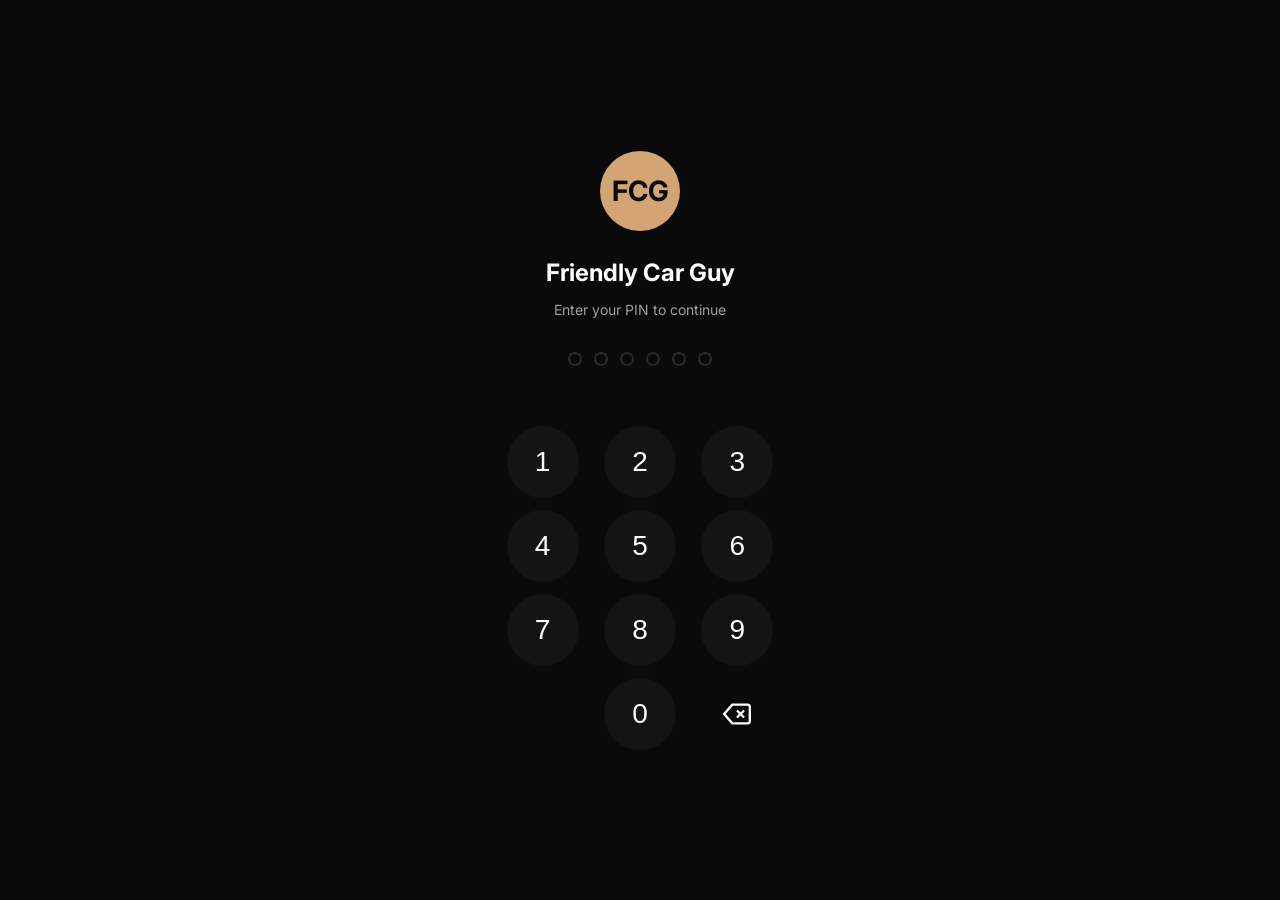
<file: index.html>
<!DOCTYPE html>
<html lang="en">
<head>
  <meta charset="UTF-8">
  <meta name="viewport" content="width=device-width, initial-scale=1.0, maximum-scale=1.0, user-scalable=no, viewport-fit=cover">
  <title>Friendly Car Guy</title>
  <meta name="description" content="Dealer Sales Acceleration System">
  <meta name="theme-color" content="#0a0a0a">
  <meta name="apple-mobile-web-app-capable" content="yes">
  <meta name="apple-mobile-web-app-status-bar-style" content="black-translucent">
  <meta name="apple-mobile-web-app-title" content="FCG">

  <link rel="manifest" href="manifest.json">
  <link rel="apple-touch-icon" href="assets/icon.svg">
  <link rel="icon" type="image/svg+xml" href="assets/icon.svg">

  <link rel="preconnect" href="https://fonts.googleapis.com">
  <link rel="preconnect" href="https://fonts.gstatic.com" crossorigin>
  <link href="https://fonts.googleapis.com/css2?family=Inter:wght@400;500;600;700&display=swap" rel="stylesheet">

  <link rel="stylesheet" href="css/app.css">
</head>
<body>
  <!-- Login Screen -->
  <div id="loginScreen" class="login-screen">
    <div class="login-container">
      <div class="login-logo">
        <div class="logo-circle">FCG</div>
      </div>
      <h1 class="login-title">Friendly Car Guy</h1>
      <p class="login-subtitle">Enter your PIN to continue</p>
      <div class="pin-display">
        <span class="pin-dot"></span>
        <span class="pin-dot"></span>
        <span class="pin-dot"></span>
        <span class="pin-dot"></span>
        <span class="pin-dot"></span>
        <span class="pin-dot"></span>
      </div>
      <div class="pin-error" id="pinError"></div>
      <div class="pin-pad">
        <button class="pin-btn" data-digit="1">1</button>
        <button class="pin-btn" data-digit="2">2</button>
        <button class="pin-btn" data-digit="3">3</button>
        <button class="pin-btn" data-digit="4">4</button>
        <button class="pin-btn" data-digit="5">5</button>
        <button class="pin-btn" data-digit="6">6</button>
        <button class="pin-btn" data-digit="7">7</button>
        <button class="pin-btn" data-digit="8">8</button>
        <button class="pin-btn" data-digit="9">9</button>
        <button class="pin-btn empty"></button>
        <button class="pin-btn" data-digit="0">0</button>
        <button class="pin-btn delete" id="pinDelete">
          <svg viewBox="0 0 24 24" fill="none" stroke="currentColor" stroke-width="2">
            <path d="M21 4H8l-7 8 7 8h13a2 2 0 0 0 2-2V6a2 2 0 0 0-2-2z"/>
            <line x1="18" y1="9" x2="12" y2="15"/>
            <line x1="12" y1="9" x2="18" y2="15"/>
          </svg>
        </button>
      </div>
    </div>
  </div>

  <div id="app" class="hidden">
    <!-- Header -->
    <header class="app-header">
      <h1 class="header-title">Today</h1>
      <div class="header-actions">
        <button class="header-btn" id="addTaskBtn" aria-label="Add task" title="Add Task">
          <svg viewBox="0 0 24 24" fill="none" stroke="currentColor" stroke-width="2">
            <path d="M9 11l3 3L22 4"/>
            <path d="M21 12v7a2 2 0 0 1-2 2H5a2 2 0 0 1-2-2V5a2 2 0 0 1 2-2h11"/>
          </svg>
        </button>
        <button class="header-btn" id="composeBtn" aria-label="Add contact" title="Add Contact">
          <svg viewBox="0 0 24 24" fill="none" stroke="currentColor" stroke-width="2">
            <path d="M16 21v-2a4 4 0 0 0-4-4H5a4 4 0 0 0-4 4v2"/>
            <circle cx="8.5" cy="7" r="4"/>
            <line x1="20" y1="8" x2="20" y2="14"/>
            <line x1="23" y1="11" x2="17" y2="11"/>
          </svg>
        </button>
      </div>
    </header>

    <!-- Main Content Area -->
    <main class="app-content">
      <!-- Today View (default) -->
      <section class="view active" id="todayView">
        <div class="today-quick-actions">
          <button class="quick-action-btn" id="goToDialerBtn">
            <svg viewBox="0 0 24 24" fill="none" stroke="currentColor" stroke-width="2"><polygon points="5 3 19 12 5 21 5 3"/></svg>
            Power Dial
          </button>
          <button class="quick-action-btn" id="goToInventoryBtn">
            <svg viewBox="0 0 24 24" fill="none" stroke="currentColor" stroke-width="2"><rect x="1" y="3" width="15" height="13"/><polygon points="16 8 20 8 23 11 23 16 16 16 16 8"/><circle cx="5.5" cy="18.5" r="2.5"/><circle cx="18.5" cy="18.5" r="2.5"/></svg>
            Inventory
          </button>
        </div>
        <div class="today-list" id="todayList">
          <div class="loading-state"><div class="spinner"></div></div>
        </div>
      </section>

      <!-- Messages View -->
      <section class="view" id="messagesView">
        <div class="search-bar">
          <svg viewBox="0 0 24 24" fill="none" stroke="currentColor" stroke-width="2">
            <circle cx="11" cy="11" r="8"/>
            <path d="m21 21-4.35-4.35"/>
          </svg>
          <input type="text" placeholder="Search messages..." id="messageSearch">
        </div>
        <div class="conversation-list" id="conversationList"></div>
      </section>

      <!-- Calls View -->
      <section class="view" id="callsView">
        <div class="search-bar">
          <svg viewBox="0 0 24 24" fill="none" stroke="currentColor" stroke-width="2">
            <circle cx="11" cy="11" r="8"/>
            <path d="m21 21-4.35-4.35"/>
          </svg>
          <input type="text" placeholder="Search calls..." id="callSearch">
        </div>
        <div class="call-list" id="callList"></div>
      </section>

      <!-- Contacts View -->
      <section class="view" id="contactsView">
        <div class="search-bar">
          <svg viewBox="0 0 24 24" fill="none" stroke="currentColor" stroke-width="2">
            <circle cx="11" cy="11" r="8"/>
            <path d="m21 21-4.35-4.35"/>
          </svg>
          <input type="text" placeholder="Search contacts..." id="contactSearch">
        </div>
        <div class="contact-list" id="contactList"></div>
      </section>

      <!-- Inventory View -->
      <section class="view" id="inventoryView">
        <div class="inventory-header">
          <button class="btn-add-car" id="addCarBtn">
            <svg viewBox="0 0 24 24" fill="none" stroke="currentColor" stroke-width="2"><path d="M12 5v14M5 12h14"/></svg>
            Add Car
          </button>
        </div>
        <div class="inventory-grid" id="inventoryGrid">
          <div class="empty-state" style="grid-column: 1/-1;">
            <div class="empty-icon">&#128663;</div>
            <p>No inventory yet</p>
            <small>Tap "Add Car" to scan a VIN</small>
          </div>
        </div>
      </section>

      <!-- Dialer View -->
      <section class="view" id="dialerView">
        <div class="dialer-container">
          <!-- Idle State -->
          <div class="dialer-idle" id="dialerIdle">
            <div class="dialer-idle-icon">&#128222;</div>
            <h2>Power Dialer</h2>
            <p>Automatically dial through your follow-up list. Briefings load before each call.</p>
            <div class="dialer-queue-info" id="dialerQueueInfo">
              <div class="dialer-queue-stat">
                <div class="dialer-queue-num" id="dialerQueueCount">0</div>
                <div class="dialer-queue-label">In Queue</div>
              </div>
              <div class="dialer-queue-stat">
                <div class="dialer-queue-num" id="dialerOverdueCount">0</div>
                <div class="dialer-queue-label">Overdue</div>
              </div>
              <div class="dialer-queue-stat">
                <div class="dialer-queue-num" id="dialerHotCount">0</div>
                <div class="dialer-queue-label">Hot Leads</div>
              </div>
            </div>
            <button class="dialer-start-btn" id="dialerStartBtn">
              <svg viewBox="0 0 24 24" fill="none" stroke="currentColor" stroke-width="2"><polygon points="5 3 19 12 5 21 5 3"/></svg>
              Start Dialing
            </button>
          </div>
          <!-- Active State -->
          <div class="dialer-active hidden" id="dialerActive">
            <div class="dialer-progress" id="dialerProgress">
              <span id="dialerCurrent">0</span> / <span id="dialerTotal">0</span> dialed
            </div>
            <div class="dialer-contact-card" id="dialerContactCard">
              <div class="dialer-avatar" id="dialerAvatar">?</div>
              <div class="dialer-contact-name" id="dialerContactName">Loading...</div>
              <div class="dialer-contact-sub" id="dialerContactSub"></div>
            </div>
            <div class="dialer-briefing" id="dialerBriefing">
              <div class="briefing-text">Briefing will load here...</div>
            </div>
            <div class="dialer-timer" id="dialerTimer">0:00</div>
            <div class="dialer-disposition" id="dialerDisposition">
              <button class="dispo-btn connected" data-dispo="connected">
                <svg viewBox="0 0 24 24" fill="none" stroke="currentColor" stroke-width="2"><polyline points="20 6 9 17 4 12"/></svg>
                Connected
              </button>
              <button class="dispo-btn voicemail" data-dispo="voicemail">
                <svg viewBox="0 0 24 24" fill="none" stroke="currentColor" stroke-width="2"><circle cx="5.5" cy="11.5" r="4.5"/><circle cx="18.5" cy="11.5" r="4.5"/><line x1="5.5" y1="16" x2="18.5" y2="16"/></svg>
                VM
              </button>
              <button class="dispo-btn no-answer" data-dispo="no-answer">
                <svg viewBox="0 0 24 24" fill="none" stroke="currentColor" stroke-width="2"><line x1="18" y1="6" x2="6" y2="18"/><line x1="6" y1="6" x2="18" y2="18"/></svg>
                No Answer
              </button>
              <button class="dispo-btn skip" data-dispo="skip">
                <svg viewBox="0 0 24 24" fill="none" stroke="currentColor" stroke-width="2"><polygon points="5 4 15 12 5 20 5 4"/><line x1="19" y1="5" x2="19" y2="19"/></svg>
                Skip
              </button>
            </div>
            <button class="dialer-stop-btn" id="dialerStopBtn">End Session</button>
          </div>
          <!-- Session Summary -->
          <div class="dialer-summary hidden" id="dialerSummary">
            <h2>Session Complete</h2>
            <div class="dialer-summary-stats" id="dialerSummaryStats"></div>
            <button class="btn-primary" id="dialerDoneBtn" style="margin-top: 24px;">Done</button>
          </div>
        </div>
      </section>

      <!-- Dashboard View -->
      <section class="view" id="dashboardView">
        <div class="dashboard-header">
          <h2>Dashboard</h2>
          <button class="logout-btn" id="logoutBtn">
            <svg viewBox="0 0 24 24" fill="none" stroke="currentColor" stroke-width="2">
              <path d="M9 21H5a2 2 0 0 1-2-2V5a2 2 0 0 1 2-2h4"/>
              <polyline points="16 17 21 12 16 7"/>
              <line x1="21" y1="12" x2="9" y2="12"/>
            </svg>
          </button>
        </div>
        <div class="dashboard-stats">
          <div class="stat-card">
            <div class="stat-value" id="statCalls">0</div>
            <div class="stat-label">Calls Today</div>
          </div>
          <div class="stat-card">
            <div class="stat-value" id="statTexts">0</div>
            <div class="stat-label">Texts Today</div>
          </div>
          <div class="stat-card">
            <div class="stat-value" id="statLeads">0</div>
            <div class="stat-label">New Leads</div>
          </div>
          <div class="stat-card">
            <div class="stat-value" id="statFollowups">0</div>
            <div class="stat-label">Follow-ups Due</div>
          </div>
        </div>
        <div class="recent-activity">
          <h3>Recent Activity</h3>
          <div class="activity-list" id="activityList">
            <div class="empty-state"><p>No recent activity</p></div>
          </div>
        </div>
      </section>
    </main>

    <!-- Bottom Navigation -->
    <nav class="app-nav">
      <button class="nav-item active" data-view="todayView">
        <svg viewBox="0 0 24 24" fill="none" stroke="currentColor" stroke-width="2">
          <circle cx="12" cy="12" r="10"/>
          <polyline points="12 6 12 12 16 14"/>
        </svg>
        <span>Today</span>
      </button>
      <button class="nav-item" data-view="messagesView">
        <svg viewBox="0 0 24 24" fill="none" stroke="currentColor" stroke-width="2">
          <path d="M21 15a2 2 0 0 1-2 2H7l-4 4V5a2 2 0 0 1 2-2h14a2 2 0 0 1 2 2z"/>
        </svg>
        <span>Texts</span>
      </button>
      <button class="nav-item" data-view="callsView">
        <svg viewBox="0 0 24 24" fill="none" stroke="currentColor" stroke-width="2">
          <path d="M22 16.92v3a2 2 0 0 1-2.18 2 19.79 19.79 0 0 1-8.63-3.07 19.5 19.5 0 0 1-6-6 19.79 19.79 0 0 1-3.07-8.67A2 2 0 0 1 4.11 2h3a2 2 0 0 1 2 1.72 12.84 12.84 0 0 0 .7 2.81 2 2 0 0 1-.45 2.11L8.09 9.91a16 16 0 0 0 6 6l1.27-1.27a2 2 0 0 1 2.11-.45 12.84 12.84 0 0 0 2.81.7A2 2 0 0 1 22 16.92z"/>
        </svg>
        <span>Calls</span>
      </button>
      <button class="nav-item" data-view="contactsView">
        <svg viewBox="0 0 24 24" fill="none" stroke="currentColor" stroke-width="2">
          <path d="M17 21v-2a4 4 0 0 0-4-4H5a4 4 0 0 0-4 4v2"/>
          <circle cx="9" cy="7" r="4"/>
          <path d="M23 21v-2a4 4 0 0 0-3-3.87"/>
          <path d="M16 3.13a4 4 0 0 1 0 7.75"/>
        </svg>
        <span>Contacts</span>
      </button>
      <button class="nav-item" data-view="dashboardView">
        <svg viewBox="0 0 24 24" fill="none" stroke="currentColor" stroke-width="2">
          <rect x="3" y="3" width="7" height="7"/>
          <rect x="14" y="3" width="7" height="7"/>
          <rect x="14" y="14" width="7" height="7"/>
          <rect x="3" y="14" width="7" height="7"/>
        </svg>
        <span>Dashboard</span>
      </button>
    </nav>

    <!-- Conversation Detail (overlay) -->
    <div class="conversation-detail" id="conversationDetail">
      <header class="detail-header">
        <button class="back-btn" id="backFromConvo">
          <svg viewBox="0 0 24 24" fill="none" stroke="currentColor" stroke-width="2">
            <path d="m15 18-6-6 6-6"/>
          </svg>
        </button>
        <div class="detail-info">
          <h2 id="convoName">Contact Name</h2>
          <small id="convoPhone">(555) 123-4567</small>
        </div>
        <button class="call-btn" id="callFromConvo">
          <svg viewBox="0 0 24 24" fill="none" stroke="currentColor" stroke-width="2">
            <path d="M22 16.92v3a2 2 0 0 1-2.18 2 19.79 19.79 0 0 1-8.63-3.07 19.5 19.5 0 0 1-6-6 19.79 19.79 0 0 1-3.07-8.67A2 2 0 0 1 4.11 2h3a2 2 0 0 1 2 1.72 12.84 12.84 0 0 0 .7 2.81 2 2 0 0 1-.45 2.11L8.09 9.91a16 16 0 0 0 6 6l1.27-1.27a2 2 0 0 1 2.11-.45 12.84 12.84 0 0 0 2.81.7A2 2 0 0 1 22 16.92z"/>
          </svg>
        </button>
      </header>
      <div class="messages-container" id="messagesContainer"></div>
      <div class="message-input">
        <input type="text" placeholder="Type a message..." id="messageInput">
        <button class="send-btn" id="sendBtn">
          <svg viewBox="0 0 24 24" fill="none" stroke="currentColor" stroke-width="2">
            <path d="m22 2-7 20-4-9-9-4 20-7z"/>
            <path d="m22 2-11 11"/>
          </svg>
        </button>
      </div>
    </div>

    <!-- Call Detail (overlay) -->
    <div class="call-detail" id="callDetail">
      <header class="detail-header">
        <button class="back-btn" id="backFromCall">
          <svg viewBox="0 0 24 24" fill="none" stroke="currentColor" stroke-width="2">
            <path d="m15 18-6-6 6-6"/>
          </svg>
        </button>
        <div class="detail-info">
          <h2 id="callDetailName">Call</h2>
          <small id="callDetailMeta">Incoming · 3:45</small>
        </div>
        <button class="call-btn" id="callBackFromDetail">
          <svg viewBox="0 0 24 24" fill="none" stroke="currentColor" stroke-width="2">
            <path d="M22 16.92v3a2 2 0 0 1-2.18 2 19.79 19.79 0 0 1-8.63-3.07 19.5 19.5 0 0 1-6-6 19.79 19.79 0 0 1-3.07-8.67A2 2 0 0 1 4.11 2h3a2 2 0 0 1 2 1.72 12.84 12.84 0 0 0 .7 2.81 2 2 0 0 1-.45 2.11L8.09 9.91a16 16 0 0 0 6 6l1.27-1.27a2 2 0 0 1 2.11-.45 12.84 12.84 0 0 0 2.81.7A2 2 0 0 1 22 16.92z"/>
          </svg>
        </button>
      </header>
      <div class="call-detail-content" id="callDetailContent"></div>
    </div>

    <!-- Contact Detail (overlay) -->
    <div class="contact-detail" id="contactDetail">
      <header class="detail-header">
        <button class="back-btn" id="backFromContact">
          <svg viewBox="0 0 24 24" fill="none" stroke="currentColor" stroke-width="2">
            <path d="m15 18-6-6 6-6"/>
          </svg>
        </button>
        <div class="detail-info">
          <h2 id="contactDetailName">Contact Name</h2>
          <small id="contactDetailStatus">New Lead</small>
        </div>
        <button class="edit-btn" id="editContact">
          <svg viewBox="0 0 24 24" fill="none" stroke="currentColor" stroke-width="2">
            <path d="M11 4H4a2 2 0 0 0-2 2v14a2 2 0 0 0 2 2h14a2 2 0 0 0 2-2v-7"/>
            <path d="M18.5 2.5a2.121 2.121 0 0 1 3 3L12 15l-4 1 1-4 9.5-9.5z"/>
          </svg>
        </button>
      </header>
      <div class="contact-content" id="contactContent"></div>
    </div>

  </div>

  <!-- Toast + Modals live OUTSIDE #app to avoid flex/overflow clipping -->
  <div class="toast" id="toast">
    <span id="toastMessage">Message sent!</span>
  </div>

  <!-- Add Contact Modal -->
  <div class="modal-overlay" id="addContactModal">
    <div class="modal">
      <div class="modal-header">
        <h2>Add Contact</h2>
        <button class="modal-close" id="cancelAddContact">
          <svg viewBox="0 0 24 24" fill="none" stroke="currentColor" stroke-width="2">
            <path d="M18 6L6 18M6 6l12 12"/>
          </svg>
        </button>
      </div>
      <form id="addContactForm">
        <div class="form-group">
          <label for="fc-name">Name *</label>
          <input type="text" id="fc-name" name="contactName" placeholder="John Smith" required autocomplete="off">
        </div>
        <div class="form-group">
          <label for="fc-phone">Phone *</label>
          <input type="tel" id="fc-phone" name="contactPhone" placeholder="(602) 555-1234" required autocomplete="off">
        </div>
        <div class="form-group">
          <label for="fc-email">Email</label>
          <input type="email" id="fc-email" name="contactEmail" placeholder="john@email.com" autocomplete="off">
        </div>
        <div class="form-group">
          <label for="fc-vehicle">Vehicle Interest</label>
          <input type="text" id="fc-vehicle" name="contactVehicle" placeholder="2024 Camry XSE" autocomplete="off">
        </div>
        <div class="form-group">
          <label for="fc-source">Source</label>
          <select id="fc-source" name="contactSource">
            <option value="Manual">Walk-in / Phone-up</option>
            <option value="Social">Social Media</option>
            <option value="QR">QR Code</option>
            <option value="Referral">Referral</option>
            <option value="Trade Tool">Trade-In Tool</option>
            <option value="SMS Keyword">SMS Keyword</option>
          </select>
        </div>
        <div class="form-actions">
          <button type="submit" class="btn-primary">Save Contact</button>
        </div>
      </form>
    </div>
  </div>

  <!-- Add Task Modal -->
  <div class="modal-overlay" id="addTaskModal">
    <div class="modal">
      <div class="modal-header">
        <h2>Add Task</h2>
        <button class="modal-close" id="cancelAddTask">
          <svg viewBox="0 0 24 24" fill="none" stroke="currentColor" stroke-width="2">
            <path d="M18 6L6 18M6 6l12 12"/>
          </svg>
        </button>
      </div>
      <form id="addTaskForm">
        <div class="form-group">
          <label for="ft-title">Task *</label>
          <input type="text" id="ft-title" name="taskTitle" placeholder="Follow up with John" required autocomplete="off">
        </div>
        <div class="form-group">
          <label for="ft-date">Due Date</label>
          <input type="date" id="ft-date" name="taskDueDate">
        </div>
        <input type="hidden" name="taskContactId">
        <div class="form-actions">
          <button type="submit" class="btn-primary">Save Task</button>
        </div>
      </form>
    </div>
  </div>

  <!-- Add Car Modal -->
  <div class="modal-overlay" id="addCarModal">
    <div class="modal">
      <div class="modal-header">
        <h2>Add Car</h2>
        <button class="modal-close" id="cancelAddCar">
          <svg viewBox="0 0 24 24" fill="none" stroke="currentColor" stroke-width="2">
            <path d="M18 6L6 18M6 6l12 12"/>
          </svg>
        </button>
      </div>
      <form id="addCarForm">
        <div class="form-group">
          <label for="fv-vin">VIN *</label>
          <input type="text" id="fv-vin" name="carVin" placeholder="4T1G11AK5RU..." maxlength="17" required autocomplete="off" style="text-transform: uppercase; font-family: monospace; letter-spacing: 1px;">
        </div>
        <div id="vinDecodeResult" class="vin-decode-result"></div>
        <div class="form-group">
          <label for="fv-color">Color</label>
          <input type="text" id="fv-color" name="carColor" placeholder="Supersonic Red" autocomplete="off">
        </div>
        <div class="form-group">
          <label for="fv-price">Price</label>
          <input type="number" id="fv-price" name="carPrice" placeholder="32000" autocomplete="off">
        </div>
        <div class="form-actions">
          <button type="button" class="btn-secondary" id="vinDecodeBtn" style="margin-bottom: 8px;">Decode VIN</button>
          <button type="submit" class="btn-primary" id="saveCarBtn" disabled>Save to Inventory</button>
        </div>
      </form>
    </div>
  </div>

  <!-- Inventory Detail Overlay -->
  <div class="modal-overlay" id="inventoryDetailModal">
    <div class="modal" style="max-height: 95vh;">
      <div class="modal-header">
        <h2 id="invDetailTitle">Vehicle</h2>
        <button class="modal-close" id="closeInvDetail">
          <svg viewBox="0 0 24 24" fill="none" stroke="currentColor" stroke-width="2">
            <path d="M18 6L6 18M6 6l12 12"/>
          </svg>
        </button>
      </div>
      <div id="invDetailContent" class="inv-detail-content"></div>
    </div>
  </div>

  <script src="js/api.js"></script>
  <script src="js/app.js"></script>
</body>
</html>
</file>
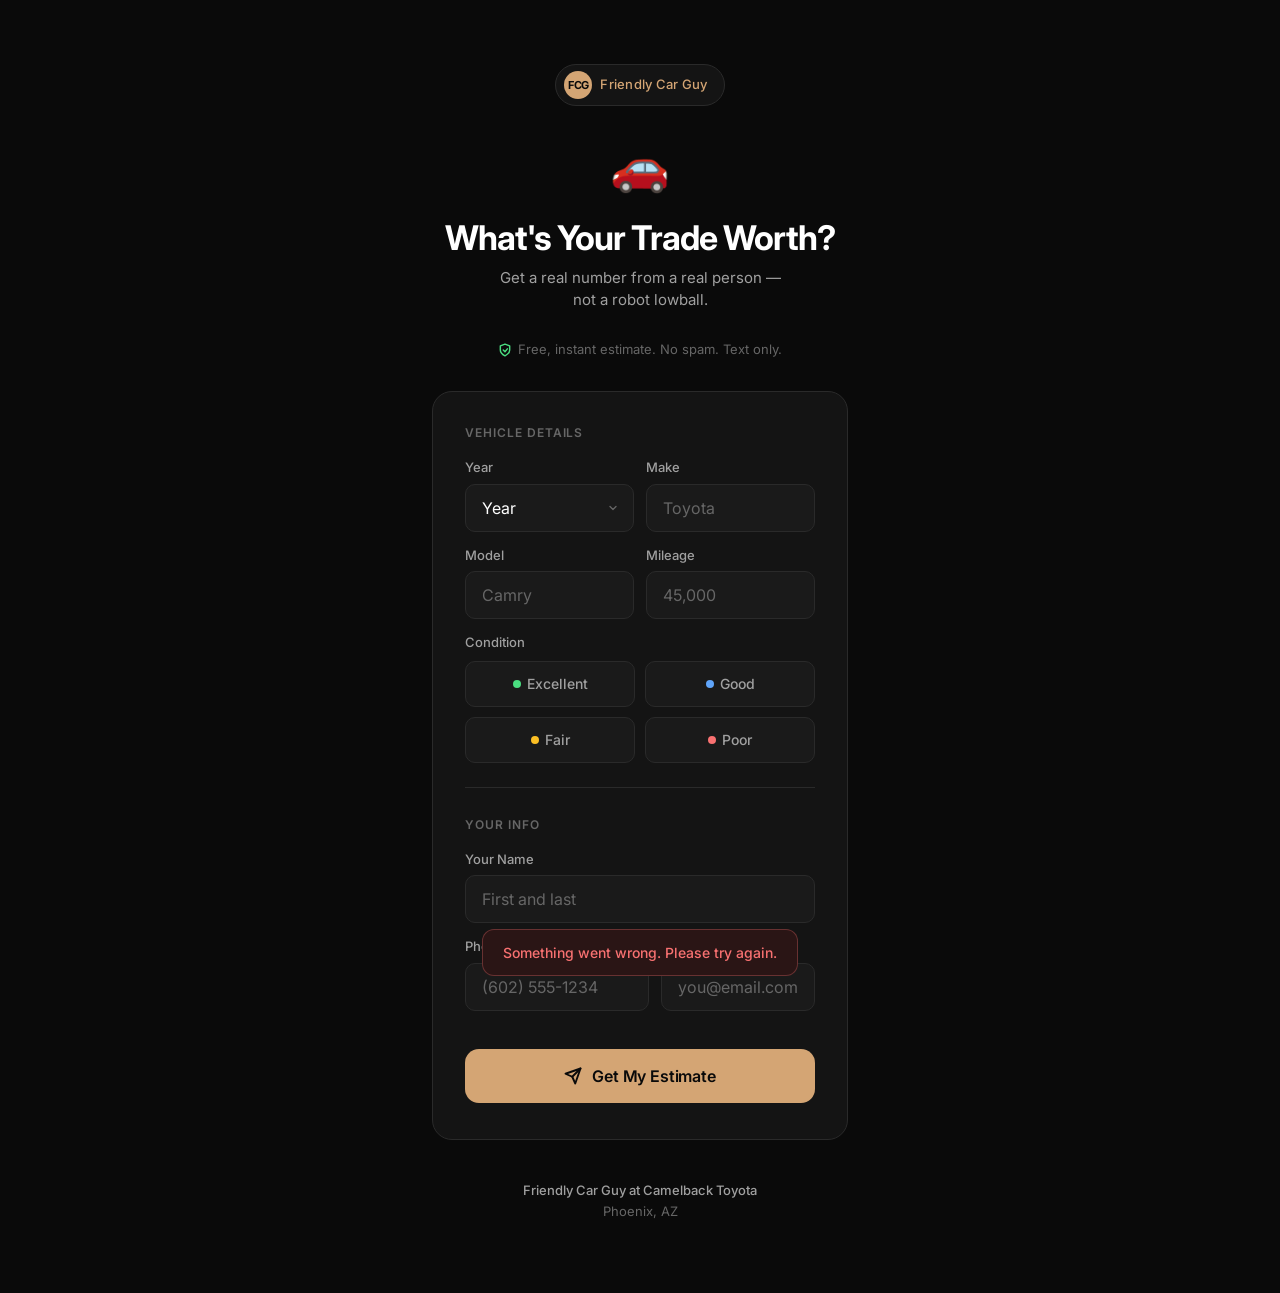
<file: trade.html>
<!DOCTYPE html>
<html lang="en">
<head>
  <meta charset="UTF-8">
  <meta name="viewport" content="width=device-width, initial-scale=1.0, maximum-scale=5.0, viewport-fit=cover">
  <title>What's Your Trade Worth? | Friendly Car Guy</title>
  <meta name="description" content="Get a free, instant trade-in estimate for your vehicle. No spam, no hassle — just a fair number texted to you in minutes.">
  <meta name="theme-color" content="#0a0a0a">

  <!-- Open Graph -->
  <meta property="og:type" content="website">
  <meta property="og:url" content="https://app.friendlycarguy.com/trade.html">
  <meta property="og:title" content="What's Your Trade Worth? | Friendly Car Guy">
  <meta property="og:description" content="Get a free, instant trade-in estimate. No spam — just a fair number texted to you in 5 minutes.">
  <meta property="og:site_name" content="Friendly Car Guy">

  <!-- Twitter Card -->
  <meta name="twitter:card" content="summary">
  <meta name="twitter:title" content="What's Your Trade Worth? | Friendly Car Guy">
  <meta name="twitter:description" content="Get a free, instant trade-in estimate. No spam — just a fair number texted to you in 5 minutes.">

  <link rel="icon" type="image/svg+xml" href="assets/icon.svg">
  <link rel="preconnect" href="https://fonts.googleapis.com">
  <link rel="preconnect" href="https://fonts.gstatic.com" crossorigin>
  <link href="https://fonts.googleapis.com/css2?family=Inter:wght@400;500;600;700&display=swap" rel="stylesheet">

  <style>
    /* ── Reset & Base ── */
    *, *::before, *::after {
      margin: 0;
      padding: 0;
      box-sizing: border-box;
      -webkit-tap-highlight-color: transparent;
    }

    :root {
      --bg: #0a0a0a;
      --bg-card: #141414;
      --bg-input: #1a1a1a;
      --accent: #d4a574;
      --accent-hover: #e6c9a8;
      --accent-glow: rgba(212, 165, 116, 0.15);
      --text: #ffffff;
      --text-secondary: #a0a0a0;
      --text-muted: #666666;
      --border: #2a2a2a;
      --border-focus: #3a3a3a;
      --success: #4ade80;
      --radius: 14px;
      --radius-sm: 10px;
    }

    html {
      height: 100%;
    }

    body {
      font-family: 'Inter', -apple-system, BlinkMacSystemFont, 'Segoe UI', sans-serif;
      background: var(--bg);
      color: var(--text);
      line-height: 1.5;
      -webkit-font-smoothing: antialiased;
      -moz-osx-font-smoothing: grayscale;
      min-height: 100%;
      padding: env(safe-area-inset-top) 0 env(safe-area-inset-bottom) 0;
    }

    /* ── Layout ── */
    .page-wrapper {
      max-width: 480px;
      margin: 0 auto;
      padding: 0 20px;
      padding-bottom: 40px;
    }

    /* ── Header ── */
    .header {
      text-align: center;
      padding: 48px 0 8px;
    }

    .header-badge {
      display: inline-flex;
      align-items: center;
      gap: 8px;
      background: var(--bg-card);
      border: 1px solid var(--border);
      border-radius: 100px;
      padding: 6px 16px 6px 8px;
      margin-bottom: 24px;
      font-size: 13px;
      font-weight: 500;
      color: var(--accent);
      letter-spacing: 0.02em;
    }

    .header-badge .logo-mark {
      width: 28px;
      height: 28px;
      background: var(--accent);
      color: var(--bg);
      border-radius: 50%;
      display: flex;
      align-items: center;
      justify-content: center;
      font-weight: 700;
      font-size: 11px;
      letter-spacing: -0.02em;
    }

    .car-silhouette {
      font-size: 48px;
      margin-bottom: 16px;
      display: block;
      filter: grayscale(0.2);
      animation: float 4s ease-in-out infinite;
    }

    @keyframes float {
      0%, 100% { transform: translateY(0); }
      50% { transform: translateY(-6px); }
    }

    .header h1 {
      font-size: 28px;
      font-weight: 700;
      letter-spacing: -0.03em;
      line-height: 1.2;
      margin-bottom: 8px;
    }

    .header .subtitle {
      font-size: 15px;
      color: var(--text-secondary);
      max-width: 300px;
      margin: 0 auto;
      line-height: 1.5;
    }

    /* ── Trust Bar ── */
    .trust-bar {
      display: flex;
      align-items: center;
      justify-content: center;
      gap: 6px;
      margin: 20px 0 32px;
      font-size: 13px;
      color: var(--text-muted);
    }

    .trust-bar svg {
      width: 14px;
      height: 14px;
      color: var(--success);
      flex-shrink: 0;
    }

    /* ── Form Card ── */
    .form-card {
      background: var(--bg-card);
      border: 1px solid var(--border);
      border-radius: 20px;
      padding: 28px 24px 32px;
    }

    .form-section-label {
      font-size: 12px;
      font-weight: 600;
      color: var(--text-muted);
      text-transform: uppercase;
      letter-spacing: 0.08em;
      margin-bottom: 16px;
      margin-top: 28px;
    }

    .form-section-label:first-child {
      margin-top: 0;
    }

    /* ── Input Groups ── */
    .input-row {
      display: flex;
      gap: 12px;
    }

    .input-row .field {
      flex: 1;
    }

    .field {
      margin-bottom: 14px;
    }

    .field label {
      display: block;
      font-size: 13px;
      font-weight: 500;
      color: var(--text-secondary);
      margin-bottom: 6px;
    }

    .field input,
    .field select {
      width: 100%;
      height: 48px;
      padding: 0 16px;
      background: var(--bg-input);
      border: 1.5px solid var(--border);
      border-radius: var(--radius-sm);
      color: var(--text);
      font-family: inherit;
      font-size: 16px; /* prevents iOS zoom */
      font-weight: 400;
      outline: none;
      transition: border-color 0.25s ease, box-shadow 0.25s ease, background 0.25s ease;
      appearance: none;
      -webkit-appearance: none;
    }

    .field select {
      background-image: url("data:image/svg+xml,%3Csvg xmlns='http://www.w3.org/2000/svg' width='12' height='12' viewBox='0 0 24 24' fill='none' stroke='%23666666' stroke-width='2.5' stroke-linecap='round' stroke-linejoin='round'%3E%3Cpolyline points='6 9 12 15 18 9'/%3E%3C/svg%3E");
      background-repeat: no-repeat;
      background-position: right 14px center;
      padding-right: 40px;
    }

    .field input::placeholder {
      color: var(--text-muted);
    }

    .field input:focus,
    .field select:focus {
      border-color: var(--accent);
      box-shadow: 0 0 0 3px var(--accent-glow);
      background: #1e1e1e;
    }

    /* ── Condition Radios ── */
    .condition-grid {
      display: grid;
      grid-template-columns: 1fr 1fr;
      gap: 10px;
      margin-bottom: 14px;
    }

    .condition-option {
      position: relative;
    }

    .condition-option input[type="radio"] {
      position: absolute;
      opacity: 0;
      width: 0;
      height: 0;
    }

    .condition-option label {
      display: flex;
      align-items: center;
      justify-content: center;
      gap: 6px;
      height: 46px;
      background: var(--bg-input);
      border: 1.5px solid var(--border);
      border-radius: var(--radius-sm);
      color: var(--text-secondary);
      font-size: 14px;
      font-weight: 500;
      cursor: pointer;
      transition: all 0.2s ease;
      user-select: none;
      margin-bottom: 0;
    }

    .condition-option label .dot {
      width: 8px;
      height: 8px;
      border-radius: 50%;
      flex-shrink: 0;
      transition: background 0.2s ease;
    }

    .condition-option.excellent label .dot { background: #4ade80; }
    .condition-option.good label .dot { background: #60a5fa; }
    .condition-option.fair label .dot { background: #fbbf24; }
    .condition-option.poor label .dot { background: #f87171; }

    .condition-option input[type="radio"]:checked + label {
      border-color: var(--accent);
      background: rgba(212, 165, 116, 0.08);
      color: var(--text);
    }

    .condition-option input[type="radio"]:focus-visible + label {
      box-shadow: 0 0 0 3px var(--accent-glow);
    }

    .condition-option label:active {
      transform: scale(0.97);
    }

    /* ── Divider ── */
    .form-divider {
      height: 1px;
      background: var(--border);
      margin: 24px 0 4px;
    }

    /* ── Submit Button ── */
    .submit-btn {
      display: flex;
      align-items: center;
      justify-content: center;
      gap: 10px;
      width: 100%;
      height: 54px;
      margin-top: 24px;
      background: var(--accent);
      color: #0a0a0a;
      border: none;
      border-radius: var(--radius);
      font-family: inherit;
      font-size: 16px;
      font-weight: 600;
      cursor: pointer;
      transition: background 0.2s ease, transform 0.15s ease, box-shadow 0.2s ease;
      outline: none;
      letter-spacing: -0.01em;
    }

    .submit-btn:hover {
      background: var(--accent-hover);
      box-shadow: 0 4px 24px rgba(212, 165, 116, 0.25);
    }

    .submit-btn:active {
      transform: scale(0.98);
    }

    .submit-btn:focus-visible {
      box-shadow: 0 0 0 3px var(--accent-glow), 0 4px 24px rgba(212, 165, 116, 0.2);
    }

    .submit-btn:disabled {
      opacity: 0.5;
      cursor: not-allowed;
      transform: none;
    }

    .submit-btn svg {
      width: 18px;
      height: 18px;
    }

    /* ── Loading Spinner ── */
    .submit-btn .spinner {
      width: 20px;
      height: 20px;
      border: 2.5px solid rgba(10, 10, 10, 0.2);
      border-top-color: #0a0a0a;
      border-radius: 50%;
      animation: spin 0.7s linear infinite;
    }

    @keyframes spin {
      to { transform: rotate(360deg); }
    }

    /* ── Success State ── */
    .success-screen {
      display: none;
      text-align: center;
      padding: 60px 20px 40px;
    }

    .success-screen.visible {
      display: block;
      animation: fadeUp 0.5s ease;
    }

    @keyframes fadeUp {
      from { opacity: 0; transform: translateY(20px); }
      to { opacity: 1; transform: translateY(0); }
    }

    .checkmark-circle {
      width: 80px;
      height: 80px;
      border-radius: 50%;
      background: rgba(74, 222, 128, 0.1);
      border: 2px solid var(--success);
      display: flex;
      align-items: center;
      justify-content: center;
      margin: 0 auto 24px;
      animation: scaleIn 0.4s cubic-bezier(0.34, 1.56, 0.64, 1);
    }

    @keyframes scaleIn {
      from { transform: scale(0); }
      to { transform: scale(1); }
    }

    .checkmark-circle svg {
      width: 36px;
      height: 36px;
      color: var(--success);
      stroke-dasharray: 50;
      stroke-dashoffset: 50;
      animation: drawCheck 0.5s ease 0.3s forwards;
    }

    @keyframes drawCheck {
      to { stroke-dashoffset: 0; }
    }

    .success-screen h2 {
      font-size: 22px;
      font-weight: 700;
      margin-bottom: 8px;
      letter-spacing: -0.02em;
    }

    .success-screen p {
      font-size: 15px;
      color: var(--text-secondary);
      line-height: 1.6;
      max-width: 280px;
      margin: 0 auto;
    }

    .success-screen .success-detail {
      margin-top: 32px;
      padding: 16px;
      background: var(--bg-card);
      border: 1px solid var(--border);
      border-radius: var(--radius);
      font-size: 14px;
      color: var(--text-muted);
    }

    .success-screen .success-detail span {
      color: var(--accent);
      font-weight: 600;
    }

    /* ── Error State ── */
    .error-toast {
      position: fixed;
      bottom: 24px;
      left: 50%;
      transform: translateX(-50%) translateY(100px);
      background: #2a1515;
      border: 1px solid rgba(248, 113, 113, 0.3);
      color: #f87171;
      padding: 12px 20px;
      border-radius: 12px;
      font-size: 14px;
      font-weight: 500;
      z-index: 100;
      transition: transform 0.35s cubic-bezier(0.34, 1.56, 0.64, 1);
      max-width: 90%;
      text-align: center;
    }

    .error-toast.visible {
      transform: translateX(-50%) translateY(0);
    }

    /* ── Footer ── */
    .footer {
      text-align: center;
      padding: 40px 20px 24px;
      font-size: 13px;
      color: var(--text-muted);
      line-height: 1.6;
    }

    .footer .dealer-name {
      font-weight: 500;
      color: var(--text-secondary);
    }

    /* ── Validation ── */
    .field.error input,
    .field.error select {
      border-color: #f87171;
    }

    .field .error-msg {
      font-size: 12px;
      color: #f87171;
      margin-top: 4px;
      display: none;
    }

    .field.error .error-msg {
      display: block;
      animation: fadeIn 0.2s ease;
    }

    @keyframes fadeIn {
      from { opacity: 0; }
      to { opacity: 1; }
    }

    /* ── Responsive ── */
    @media (min-width: 600px) {
      .page-wrapper {
        padding: 0 32px;
        padding-bottom: 48px;
      }

      .header {
        padding-top: 64px;
      }

      .header h1 {
        font-size: 34px;
      }

      .form-card {
        padding: 32px 32px 36px;
      }
    }
  </style>
</head>
<body>

  <div class="page-wrapper">
    <!-- Header -->
    <header class="header">
      <div class="header-badge">
        <div class="logo-mark">FCG</div>
        Friendly Car Guy
      </div>
      <span class="car-silhouette" role="img" aria-label="Car">&#x1F697;</span>
      <h1>What's Your Trade Worth?</h1>
      <p class="subtitle">Get a real number from a real person &mdash; not a robot lowball.</p>
    </header>

    <!-- Trust Bar -->
    <div class="trust-bar">
      <svg viewBox="0 0 24 24" fill="none" stroke="currentColor" stroke-width="2.5" stroke-linecap="round" stroke-linejoin="round"><path d="M12 22s8-4 8-10V5l-8-3-8 3v7c0 6 8 10 8 10z"/><polyline points="9 12 12 15 16 10"/></svg>
      Free, instant estimate. No spam. Text only.
    </div>

    <!-- Form -->
    <div id="formCard" class="form-card">
      <form id="tradeForm" novalidate>
        <div class="form-section-label">Vehicle Details</div>

        <div class="input-row">
          <div class="field">
            <label for="year">Year</label>
            <select id="year" name="year" required>
              <option value="" disabled selected>Year</option>
              <option value="2026">2026</option>
              <option value="2025">2025</option>
              <option value="2024">2024</option>
              <option value="2023">2023</option>
              <option value="2022">2022</option>
              <option value="2021">2021</option>
              <option value="2020">2020</option>
              <option value="2019">2019</option>
              <option value="2018">2018</option>
              <option value="2017">2017</option>
              <option value="2016">2016</option>
              <option value="2015">2015</option>
            </select>
            <div class="error-msg">Pick a year</div>
          </div>
          <div class="field">
            <label for="make">Make</label>
            <input type="text" id="make" name="make" placeholder="Toyota" required autocomplete="off">
            <div class="error-msg">Required</div>
          </div>
        </div>

        <div class="input-row">
          <div class="field">
            <label for="model">Model</label>
            <input type="text" id="model" name="model" placeholder="Camry" required autocomplete="off">
            <div class="error-msg">Required</div>
          </div>
          <div class="field">
            <label for="mileage">Mileage</label>
            <input type="number" id="mileage" name="mileage" placeholder="45,000" required inputmode="numeric" min="0">
            <div class="error-msg">Required</div>
          </div>
        </div>

        <label class="field-label" style="display:block;font-size:13px;font-weight:500;color:var(--text-secondary);margin-bottom:8px;">Condition</label>
        <div class="condition-grid">
          <div class="condition-option excellent">
            <input type="radio" name="condition" id="condExcellent" value="Excellent" required>
            <label for="condExcellent"><span class="dot"></span> Excellent</label>
          </div>
          <div class="condition-option good">
            <input type="radio" name="condition" id="condGood" value="Good">
            <label for="condGood"><span class="dot"></span> Good</label>
          </div>
          <div class="condition-option fair">
            <input type="radio" name="condition" id="condFair" value="Fair">
            <label for="condFair"><span class="dot"></span> Fair</label>
          </div>
          <div class="condition-option poor">
            <input type="radio" name="condition" id="condPoor" value="Poor">
            <label for="condPoor"><span class="dot"></span> Poor</label>
          </div>
        </div>

        <div class="form-divider"></div>
        <div class="form-section-label">Your Info</div>

        <div class="field">
          <label for="name">Your Name</label>
          <input type="text" id="name" name="name" placeholder="First and last" required autocomplete="name">
          <div class="error-msg">We need your name</div>
        </div>

        <div class="input-row">
          <div class="field" style="flex:1.2;">
            <label for="phone">Phone</label>
            <input type="tel" id="phone" name="phone" placeholder="(602) 555-1234" required autocomplete="tel">
            <div class="error-msg">Valid phone required</div>
          </div>
          <div class="field">
            <label for="email">Email <span style="color:var(--text-muted);font-weight:400;">(optional)</span></label>
            <input type="email" id="email" name="email" placeholder="you@email.com" autocomplete="email">
          </div>
        </div>

        <button type="submit" class="submit-btn" id="submitBtn">
          <svg viewBox="0 0 24 24" fill="none" stroke="currentColor" stroke-width="2.5" stroke-linecap="round" stroke-linejoin="round"><path d="M22 2L11 13"/><polygon points="22 2 15 22 11 13 2 9 22 2"/></svg>
          Get My Estimate
        </button>
      </form>
    </div>

    <!-- Success Screen -->
    <div id="successScreen" class="success-screen">
      <div class="checkmark-circle">
        <svg viewBox="0 0 24 24" fill="none" stroke="currentColor" stroke-width="2.5" stroke-linecap="round" stroke-linejoin="round">
          <polyline points="6 12 10 16 18 8"/>
        </svg>
      </div>
      <h2>You're All Set!</h2>
      <p>We'll text you an estimate within 5 minutes!</p>
      <div class="success-detail">
        Keep an eye on your phone for a text from <span>Friendly Car Guy</span>.
      </div>
    </div>

    <!-- Footer -->
    <footer class="footer">
      <span class="dealer-name">Friendly Car Guy at Camelback Toyota</span><br>
      Phoenix, AZ
    </footer>
  </div>

  <!-- Error Toast -->
  <div id="errorToast" class="error-toast">Something went wrong. Please try again.</div>

  <script>
    (function() {
      'use strict';

      const form = document.getElementById('tradeForm');
      const formCard = document.getElementById('formCard');
      const submitBtn = document.getElementById('submitBtn');
      const successScreen = document.getElementById('successScreen');
      const errorToast = document.getElementById('errorToast');

      // ── Phone formatting ──
      const phoneInput = document.getElementById('phone');
      phoneInput.addEventListener('input', function() {
        let digits = this.value.replace(/\D/g, '');
        if (digits.length > 10) digits = digits.slice(0, 10);
        if (digits.length >= 7) {
          this.value = '(' + digits.slice(0, 3) + ') ' + digits.slice(3, 6) + '-' + digits.slice(6);
        } else if (digits.length >= 4) {
          this.value = '(' + digits.slice(0, 3) + ') ' + digits.slice(3);
        } else if (digits.length > 0) {
          this.value = '(' + digits;
        }
      });

      // ── Mileage formatting ──
      const mileageInput = document.getElementById('mileage');
      mileageInput.addEventListener('blur', function() {
        if (this.value) {
          const num = parseInt(this.value, 10);
          if (!isNaN(num) && num >= 0) {
            this.value = num;
          }
        }
      });

      // ── Clear error on interaction ──
      form.querySelectorAll('input, select').forEach(function(el) {
        el.addEventListener('focus', function() {
          this.closest('.field')?.classList.remove('error');
        });
      });
      form.querySelectorAll('input[type="radio"]').forEach(function(el) {
        el.addEventListener('change', function() {
          // Clear any condition error visual
          document.querySelectorAll('.condition-option label').forEach(function(label) {
            label.style.borderColor = '';
          });
        });
      });

      // ── Validate ──
      function validate() {
        let valid = true;
        const required = ['year', 'make', 'model', 'mileage', 'name', 'phone'];

        required.forEach(function(id) {
          const field = document.getElementById(id);
          const wrapper = field.closest('.field');
          if (!field.value.trim()) {
            wrapper.classList.add('error');
            valid = false;
          } else {
            wrapper.classList.remove('error');
          }
        });

        // Phone: at least 10 digits
        const phoneDigits = phoneInput.value.replace(/\D/g, '');
        if (phoneDigits.length < 10) {
          phoneInput.closest('.field').classList.add('error');
          valid = false;
        }

        // Condition radio
        const condition = form.querySelector('input[name="condition"]:checked');
        if (!condition) {
          valid = false;
          // Subtle visual hint on condition options
          document.querySelectorAll('.condition-option label').forEach(function(label) {
            label.style.borderColor = '#f87171';
          });
        }

        return valid;
      }

      // ── Show error toast ──
      function showError(msg) {
        errorToast.textContent = msg || 'Something went wrong. Please try again.';
        errorToast.classList.add('visible');
        setTimeout(function() {
          errorToast.classList.remove('visible');
        }, 4000);
      }

      // ── Submit ──
      form.addEventListener('submit', function(e) {
        e.preventDefault();

        if (!validate()) {
          // Scroll to first error
          const firstError = form.querySelector('.field.error');
          if (firstError) {
            firstError.scrollIntoView({ behavior: 'smooth', block: 'center' });
          }
          return;
        }

        // Collect data
        const data = {
          year: document.getElementById('year').value,
          make: document.getElementById('make').value.trim(),
          model: document.getElementById('model').value.trim(),
          mileage: document.getElementById('mileage').value.trim(),
          condition: form.querySelector('input[name="condition"]:checked').value,
          name: document.getElementById('name').value.trim(),
          phone: phoneInput.value.trim(),
          email: document.getElementById('email').value.trim() || ''
        };

        // Loading state
        submitBtn.disabled = true;
        submitBtn.innerHTML = '<div class="spinner"></div> Submitting...';

        fetch('https://erfank.app.n8n.cloud/webhook/form/trade-in', {
          method: 'POST',
          headers: { 'Content-Type': 'application/json' },
          body: JSON.stringify(data)
        })
        .then(function(res) {
          if (!res.ok) throw new Error('Network response was not ok');
          return res.text();
        })
        .then(function() {
          // Show success
          formCard.style.display = 'none';
          successScreen.classList.add('visible');
          window.scrollTo({ top: 0, behavior: 'smooth' });
        })
        .catch(function() {
          showError('Something went wrong. Please try again.');
          submitBtn.disabled = false;
          submitBtn.innerHTML = '<svg viewBox="0 0 24 24" fill="none" stroke="currentColor" stroke-width="2.5" stroke-linecap="round" stroke-linejoin="round"><path d="M22 2L11 13"/><polygon points="22 2 15 22 11 13 2 9 22 2"/></svg> Get My Estimate';
        });
      });
    })();
  </script>
</body>
</html>
</file>
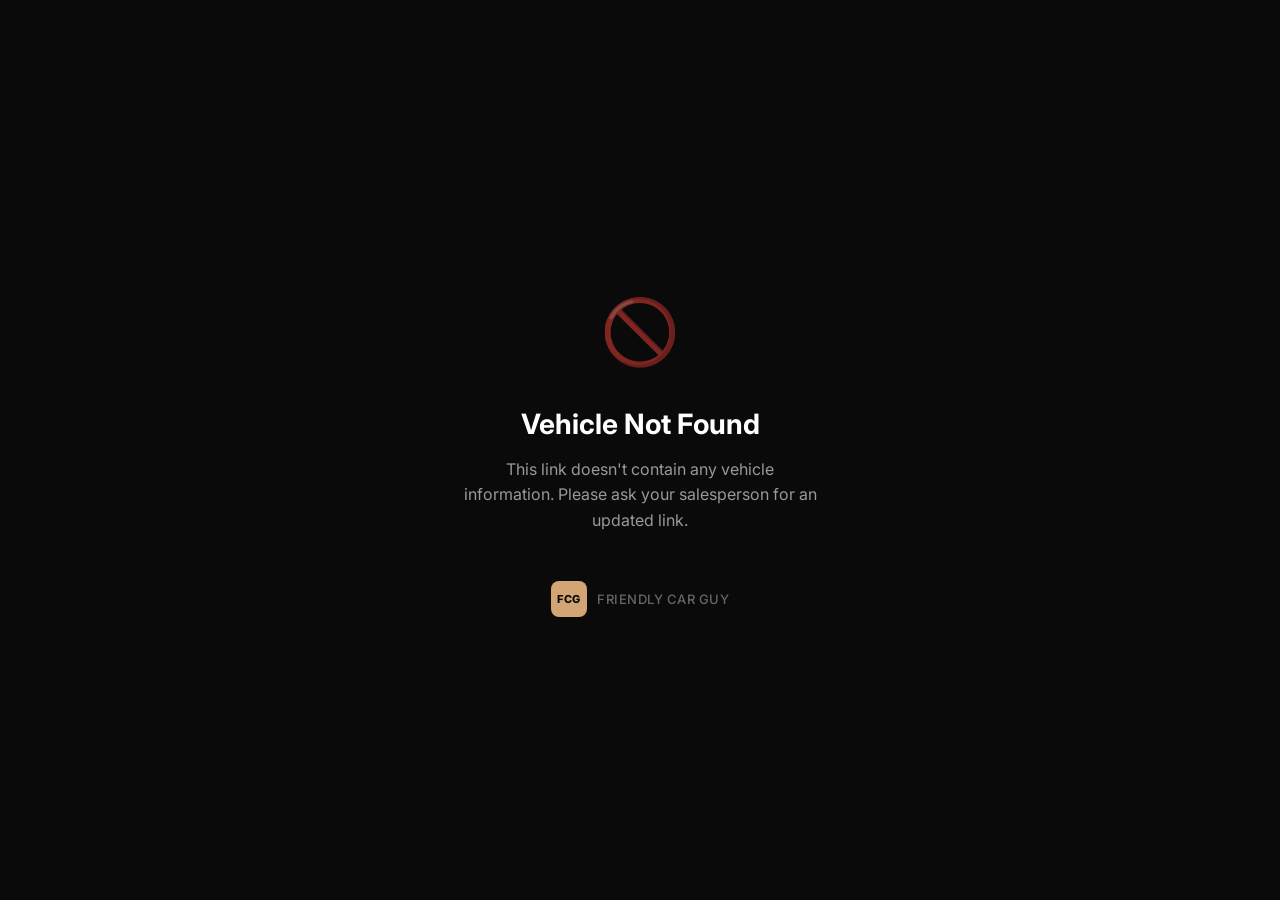
<file: vehicle.html>
<!DOCTYPE html>
<html lang="en">
<head>
  <meta charset="UTF-8">
  <meta name="viewport" content="width=device-width, initial-scale=1.0">
  <title>Vehicle Details | Friendly Car Guy</title>
  <meta name="description" content="View vehicle details and contact your Friendly Car Guy">
  <meta name="theme-color" content="#0a0a0a">

  <!-- OG tags — populated by JS on load -->
  <meta property="og:type" content="website">
  <meta property="og:title" content="Vehicle Details | Friendly Car Guy" id="og-title">
  <meta property="og:description" content="View this vehicle and get in touch with your Friendly Car Guy." id="og-description">
  <meta property="og:url" content="" id="og-url">
  <meta property="og:image" content="https://app.friendlycarguy.com/assets/icon.svg">

  <link rel="icon" type="image/svg+xml" href="assets/icon.svg">
  <link rel="apple-touch-icon" href="assets/icon.svg">

  <link rel="preconnect" href="https://fonts.googleapis.com">
  <link rel="preconnect" href="https://fonts.gstatic.com" crossorigin>
  <link href="https://fonts.googleapis.com/css2?family=Inter:wght@300;400;500;600;700;800&display=swap" rel="stylesheet">

  <style>
    *, *::before, *::after {
      margin: 0;
      padding: 0;
      box-sizing: border-box;
    }

    :root {
      --bg: #0a0a0a;
      --bg-card: #141414;
      --bg-card-hover: #1a1a1a;
      --bg-elevated: #1e1e1e;
      --accent: #d4a574;
      --accent-dim: rgba(212, 165, 116, 0.15);
      --accent-glow: rgba(212, 165, 116, 0.25);
      --text: #ffffff;
      --text-secondary: #999999;
      --text-muted: #666666;
      --border: #222222;
      --radius: 16px;
      --radius-sm: 10px;
      --radius-pill: 100px;
    }

    html {
      scroll-behavior: smooth;
    }

    body {
      font-family: 'Inter', -apple-system, BlinkMacSystemFont, sans-serif;
      background: var(--bg);
      color: var(--text);
      min-height: 100vh;
      line-height: 1.5;
      -webkit-font-smoothing: antialiased;
      -moz-osx-font-smoothing: grayscale;
    }

    /* ── Not-found state ─────────────────────────── */
    .not-found {
      display: flex;
      flex-direction: column;
      align-items: center;
      justify-content: center;
      min-height: 100vh;
      padding: 40px 24px;
      text-align: center;
    }
    .not-found-icon {
      font-size: 64px;
      margin-bottom: 24px;
      opacity: 0.5;
    }
    .not-found h1 {
      font-size: 28px;
      font-weight: 700;
      margin-bottom: 12px;
    }
    .not-found p {
      font-size: 16px;
      color: var(--text-secondary);
      max-width: 360px;
      line-height: 1.6;
    }
    .not-found-logo {
      margin-top: 48px;
      display: flex;
      align-items: center;
      gap: 10px;
      color: var(--text-muted);
      font-size: 13px;
      font-weight: 500;
      letter-spacing: 0.5px;
      text-transform: uppercase;
    }
    .not-found-logo .logo-dot {
      width: 36px;
      height: 36px;
      border-radius: 8px;
      background: var(--accent);
      display: flex;
      align-items: center;
      justify-content: center;
      font-size: 11px;
      font-weight: 800;
      color: var(--bg);
    }

    /* ── Page wrapper ────────────────────────────── */
    .page {
      max-width: 480px;
      margin: 0 auto;
      padding-bottom: 48px;
    }

    /* ── Hero ─────────────────────────────────────── */
    .hero {
      position: relative;
      padding: 0 20px;
      padding-top: 24px;
    }
    .hero-image-area {
      width: 100%;
      aspect-ratio: 16 / 10;
      background: var(--bg-card);
      border-radius: var(--radius);
      display: flex;
      align-items: center;
      justify-content: center;
      overflow: hidden;
      border: 1px solid var(--border);
      position: relative;
    }
    .hero-image-area::before {
      content: '';
      position: absolute;
      inset: 0;
      background: radial-gradient(ellipse at 50% 80%, var(--accent-dim), transparent 70%);
      pointer-events: none;
    }
    .hero-car-icon {
      font-size: 72px;
      filter: grayscale(0.3);
      position: relative;
      z-index: 1;
    }
    .hero-badge {
      position: absolute;
      top: 14px;
      left: 14px;
      background: rgba(0, 0, 0, 0.65);
      backdrop-filter: blur(12px);
      -webkit-backdrop-filter: blur(12px);
      border: 1px solid rgba(255, 255, 255, 0.08);
      color: var(--accent);
      font-size: 11px;
      font-weight: 600;
      letter-spacing: 0.8px;
      text-transform: uppercase;
      padding: 6px 12px;
      border-radius: var(--radius-pill);
      z-index: 2;
    }
    .hero-title-block {
      padding: 20px 0 0;
    }
    .hero-year {
      font-size: 14px;
      font-weight: 500;
      color: var(--accent);
      letter-spacing: 1px;
      text-transform: uppercase;
      margin-bottom: 6px;
    }
    .hero-title {
      font-size: 32px;
      font-weight: 800;
      line-height: 1.15;
      letter-spacing: -0.5px;
    }
    .hero-trim {
      font-size: 18px;
      font-weight: 400;
      color: var(--text-secondary);
      margin-top: 4px;
    }

    /* ── Section layout ──────────────────────────── */
    .section {
      padding: 0 20px;
      margin-top: 32px;
    }
    .section-label {
      font-size: 11px;
      font-weight: 600;
      color: var(--text-muted);
      letter-spacing: 1.5px;
      text-transform: uppercase;
      margin-bottom: 14px;
    }

    /* ── Specs grid ───────────────────────────────── */
    .specs-grid {
      display: grid;
      grid-template-columns: 1fr 1fr;
      gap: 10px;
    }
    .spec-card {
      background: var(--bg-card);
      border: 1px solid var(--border);
      border-radius: var(--radius-sm);
      padding: 16px;
      transition: background 0.2s;
    }
    .spec-card:hover {
      background: var(--bg-card-hover);
    }
    .spec-label {
      font-size: 11px;
      font-weight: 500;
      color: var(--text-muted);
      letter-spacing: 0.5px;
      text-transform: uppercase;
      margin-bottom: 6px;
    }
    .spec-value {
      font-size: 16px;
      font-weight: 600;
      color: var(--text);
      word-break: break-word;
    }

    /* ── Price ────────────────────────────────────── */
    .price-block {
      background: var(--bg-card);
      border: 1px solid var(--border);
      border-radius: var(--radius);
      padding: 28px 24px;
      text-align: center;
    }
    .price-label {
      font-size: 11px;
      font-weight: 600;
      color: var(--text-muted);
      letter-spacing: 1.5px;
      text-transform: uppercase;
      margin-bottom: 8px;
    }
    .price-value {
      font-size: 42px;
      font-weight: 800;
      letter-spacing: -1px;
      color: var(--text);
    }
    .price-value.contact {
      font-size: 22px;
      font-weight: 600;
      color: var(--accent);
      letter-spacing: 0;
    }
    .price-note {
      font-size: 12px;
      color: var(--text-muted);
      margin-top: 8px;
    }

    /* ── CTA ──────────────────────────────────────── */
    .cta-section {
      display: flex;
      flex-direction: column;
      gap: 12px;
    }
    .cta-btn {
      display: flex;
      align-items: center;
      justify-content: center;
      gap: 10px;
      width: 100%;
      padding: 18px 24px;
      border-radius: var(--radius-sm);
      font-family: 'Inter', sans-serif;
      font-size: 16px;
      font-weight: 600;
      text-decoration: none;
      border: none;
      cursor: pointer;
      transition: transform 0.15s, box-shadow 0.2s, background 0.2s;
    }
    .cta-btn:active {
      transform: scale(0.98);
    }
    .cta-btn-primary {
      background: var(--accent);
      color: var(--bg);
      box-shadow: 0 4px 24px var(--accent-glow), 0 0 0 1px var(--accent);
    }
    .cta-btn-primary:hover {
      box-shadow: 0 6px 32px rgba(212, 165, 116, 0.4), 0 0 0 1px var(--accent);
    }
    .cta-btn-primary svg {
      stroke: var(--bg);
    }
    .cta-btn-secondary {
      background: var(--bg-card);
      color: var(--text);
      border: 1px solid var(--border);
    }
    .cta-btn-secondary:hover {
      background: var(--bg-card-hover);
    }
    .cta-btn-secondary svg {
      stroke: var(--accent);
    }
    .cta-btn svg {
      width: 20px;
      height: 20px;
      flex-shrink: 0;
      fill: none;
      stroke-width: 2;
      stroke-linecap: round;
      stroke-linejoin: round;
    }

    /* ── Salesperson card ─────────────────────────── */
    .salesperson-card {
      background: var(--bg-card);
      border: 1px solid var(--border);
      border-radius: var(--radius);
      padding: 24px;
      display: flex;
      align-items: center;
      gap: 16px;
    }
    .salesperson-avatar {
      width: 56px;
      height: 56px;
      border-radius: 50%;
      background: var(--accent-dim);
      border: 2px solid var(--accent);
      display: flex;
      align-items: center;
      justify-content: center;
      flex-shrink: 0;
    }
    .salesperson-initials {
      font-size: 18px;
      font-weight: 700;
      color: var(--accent);
      letter-spacing: 0.5px;
    }
    .salesperson-info {
      min-width: 0;
    }
    .salesperson-name {
      font-size: 17px;
      font-weight: 600;
      color: var(--text);
      margin-bottom: 2px;
    }
    .salesperson-role {
      font-size: 13px;
      color: var(--text-secondary);
      line-height: 1.4;
    }

    /* ── Footer ───────────────────────────────────── */
    .page-footer {
      margin-top: 48px;
      padding: 32px 20px;
      border-top: 1px solid var(--border);
      text-align: center;
    }
    .footer-logo {
      display: inline-flex;
      align-items: center;
      justify-content: center;
      width: 40px;
      height: 40px;
      border-radius: 10px;
      background: var(--accent);
      color: var(--bg);
      font-size: 12px;
      font-weight: 800;
      margin-bottom: 14px;
    }
    .footer-dealer {
      font-size: 14px;
      font-weight: 500;
      color: var(--text-secondary);
    }
    .footer-location {
      font-size: 12px;
      color: var(--text-muted);
      margin-top: 4px;
    }
    .footer-powered {
      font-size: 11px;
      color: var(--text-muted);
      margin-top: 20px;
      letter-spacing: 0.3px;
    }
    .footer-powered span {
      color: var(--accent);
      font-weight: 600;
    }

    /* ── Divider ──────────────────────────────────── */
    .divider {
      height: 1px;
      background: var(--border);
      margin: 32px 20px 0;
    }

    /* ── Animations ───────────────────────────────── */
    @keyframes fadeUp {
      from { opacity: 0; transform: translateY(16px); }
      to   { opacity: 1; transform: translateY(0); }
    }
    .animate-in {
      animation: fadeUp 0.5s ease forwards;
      opacity: 0;
    }
    .animate-in.d1 { animation-delay: 0.05s; }
    .animate-in.d2 { animation-delay: 0.12s; }
    .animate-in.d3 { animation-delay: 0.20s; }
    .animate-in.d4 { animation-delay: 0.28s; }
    .animate-in.d5 { animation-delay: 0.36s; }
    .animate-in.d6 { animation-delay: 0.44s; }

    /* ── Desktop constraints ─────────────────────── */
    @media (min-width: 520px) {
      .page {
        padding-top: 20px;
      }
      .hero-title {
        font-size: 38px;
      }
      .price-value {
        font-size: 48px;
      }
    }
  </style>
</head>
<body>

  <!-- Not Found State -->
  <div class="not-found" id="notFoundState" style="display:none;">
    <div class="not-found-icon">🚫</div>
    <h1>Vehicle Not Found</h1>
    <p>This link doesn't contain any vehicle information. Please ask your salesperson for an updated link.</p>
    <div class="not-found-logo">
      <div class="logo-dot">FCG</div>
      Friendly Car Guy
    </div>
  </div>

  <!-- Vehicle Page -->
  <div class="page" id="vehiclePage" style="display:none;">

    <!-- Hero -->
    <section class="hero animate-in d1">
      <div class="hero-image-area">
        <div class="hero-badge" id="heroMakeBadge"></div>
        <div class="hero-car-icon">🚗</div>
      </div>
      <div class="hero-title-block">
        <div class="hero-year" id="heroYear"></div>
        <h1 class="hero-title" id="heroTitle"></h1>
        <div class="hero-trim" id="heroTrim"></div>
      </div>
    </section>

    <!-- Specs -->
    <section class="section animate-in d2">
      <div class="section-label">Specifications</div>
      <div class="specs-grid" id="specsGrid"></div>
    </section>

    <!-- Price -->
    <section class="section animate-in d3">
      <div class="price-block" id="priceBlock">
        <div class="price-label">Price</div>
        <div class="price-value" id="priceValue"></div>
        <div class="price-note" id="priceNote"></div>
      </div>
    </section>

    <!-- CTA -->
    <section class="section animate-in d4">
      <div class="cta-section">
        <a class="cta-btn cta-btn-primary" id="ctaText" href="#">
          <svg viewBox="0 0 24 24"><path d="M21 15a2 2 0 0 1-2 2H7l-4 4V5a2 2 0 0 1 2-2h14a2 2 0 0 1 2 2z"/></svg>
          Text Me About This Car
        </a>
        <a class="cta-btn cta-btn-secondary" id="ctaCall" href="#">
          <svg viewBox="0 0 24 24"><path d="M22 16.92v3a2 2 0 0 1-2.18 2 19.79 19.79 0 0 1-8.63-3.07 19.5 19.5 0 0 1-6-6A19.79 19.79 0 0 1 2.12 4.18 2 2 0 0 1 4.11 2h3a2 2 0 0 1 2 1.72c.127.96.361 1.903.7 2.81a2 2 0 0 1-.45 2.11L8.09 9.91a16 16 0 0 0 6 6l1.27-1.27a2 2 0 0 1 2.11-.45c.907.339 1.85.573 2.81.7A2 2 0 0 1 22 16.92z"/></svg>
          Call Now
        </a>
      </div>
    </section>

    <div class="divider animate-in d5"></div>

    <!-- Salesperson -->
    <section class="section animate-in d5">
      <div class="section-label">Your Salesperson</div>
      <div class="salesperson-card">
        <div class="salesperson-avatar">
          <span class="salesperson-initials" id="spInitials"></span>
        </div>
        <div class="salesperson-info">
          <div class="salesperson-name" id="spName"></div>
          <div class="salesperson-role">Friendly Car Guy at Camelback Toyota</div>
        </div>
      </div>
    </section>

    <!-- Footer -->
    <footer class="page-footer animate-in d6">
      <div class="footer-logo">FCG</div>
      <div class="footer-dealer">Camelback Toyota</div>
      <div class="footer-location">Phoenix, AZ</div>
      <div class="footer-powered">Powered by <span>Friendly Car Guy</span></div>
    </footer>

  </div>

  <script>
    (function () {
      /* ── Parse URL params ────────────────────────── */
      var params = new URLSearchParams(window.location.search);

      var vin      = params.get('vin')    || '';
      var year     = params.get('year')   || '';
      var make     = params.get('make')   || '';
      var model    = params.get('model')  || '';
      var trim     = params.get('trim')   || '';
      var color    = params.get('color')  || '';
      var engine   = params.get('engine') || '';
      var drive    = params.get('drive')  || '';
      var price    = params.get('price')  || '';
      var name     = params.get('name')   || '';
      var phone    = params.get('phone')  || '6029057670';

      /* ── Guard: no vehicle data ──────────────────── */
      if (!make && !model && !vin) {
        document.getElementById('notFoundState').style.display = 'flex';
        document.title = 'Vehicle Not Found | Friendly Car Guy';
        return;
      }

      /* ── Show the page ───────────────────────────── */
      document.getElementById('vehiclePage').style.display = 'block';

      /* ── OG & title ──────────────────────────────── */
      var fullTitle = [year, make, model, trim].filter(Boolean).join(' ');
      document.title = fullTitle + ' | Friendly Car Guy';

      var ogTitle = document.getElementById('og-title');
      var ogDesc  = document.getElementById('og-description');
      var ogUrl   = document.getElementById('og-url');

      if (ogTitle) ogTitle.setAttribute('content', fullTitle + ' | Friendly Car Guy');
      if (ogDesc) {
        var descParts = [];
        if (engine) descParts.push(engine);
        if (color)  descParts.push(color);
        if (price)  descParts.push('$' + Number(price).toLocaleString());
        ogDesc.setAttribute('content',
          fullTitle + (descParts.length ? ' — ' + descParts.join(' | ') : '') +
          '. Contact your Friendly Car Guy for details.'
        );
      }
      if (ogUrl) ogUrl.setAttribute('content', window.location.href);

      /* ── Hero ────────────────────────────────────── */
      document.getElementById('heroMakeBadge').textContent = make || 'Vehicle';
      document.getElementById('heroYear').textContent = year || '';
      document.getElementById('heroTitle').textContent = [make, model].filter(Boolean).join(' ');
      document.getElementById('heroTrim').textContent = trim || '';

      /* ── Specs grid ──────────────────────────────── */
      var specs = [];
      if (engine) specs.push({ label: 'Engine',     value: engine });
      if (drive)  specs.push({ label: 'Drivetrain', value: drive });
      if (color)  specs.push({ label: 'Color',      value: color });
      if (vin)    specs.push({ label: 'VIN',         value: '••••' + vin.slice(-8) });

      /* If odd count, fill empty to keep grid even */
      var grid = document.getElementById('specsGrid');
      specs.forEach(function (s) {
        var card = document.createElement('div');
        card.className = 'spec-card';
        card.innerHTML =
          '<div class="spec-label">' + escapeHtml(s.label) + '</div>' +
          '<div class="spec-value">' + escapeHtml(s.value) + '</div>';
        grid.appendChild(card);
      });

      /* ── Price ───────────────────────────────────── */
      var priceVal  = document.getElementById('priceValue');
      var priceNote = document.getElementById('priceNote');
      if (price && Number(price)) {
        priceVal.textContent = '$' + Number(price).toLocaleString();
        priceNote.textContent = 'Plus tax, title & licensing fees';
      } else {
        priceVal.textContent = 'Contact for Price';
        priceVal.classList.add('contact');
        priceNote.textContent = 'Reach out below for current pricing';
      }

      /* ── CTA buttons ─────────────────────────────── */
      var cleanPhone = phone.replace(/\D/g, '');
      var smsBody = encodeURIComponent(
        'Hi! I\'m interested in the ' +
        [year, model, trim].filter(Boolean).join(' ')
      );
      document.getElementById('ctaText').href = 'sms:+1' + cleanPhone + '?body=' + smsBody;
      document.getElementById('ctaCall').href  = 'tel:+1' + cleanPhone;

      /* ── Salesperson ─────────────────────────────── */
      var displayName = name || 'Your Salesperson';
      document.getElementById('spName').textContent = displayName;

      var initials = displayName
        .split(' ')
        .filter(Boolean)
        .map(function (w) { return w.charAt(0).toUpperCase(); })
        .slice(0, 2)
        .join('');
      document.getElementById('spInitials').textContent = initials || '?';

      /* ── Utility ─────────────────────────────────── */
      function escapeHtml(str) {
        var d = document.createElement('div');
        d.appendChild(document.createTextNode(str));
        return d.innerHTML;
      }
    })();
  </script>

</body>
</html>
</file>
<file: css/app.css>
/* CSS Variables */
:root {
  --bg-primary: #0a0a0a;
  --bg-secondary: #141414;
  --bg-tertiary: #1a1a1a;
  --bg-card: #1e1e1e;
  --text-primary: #ffffff;
  --text-secondary: #a0a0a0;
  --text-muted: #666666;
  --accent: #d4a574;
  --accent-light: #e6c9a8;
  --success: #4ade80;
  --warning: #fbbf24;
  --danger: #f87171;
  --border: #2a2a2a;
  --nav-height: 80px;
  --header-height: 60px;
  --safe-area-top: env(safe-area-inset-top);
  --safe-area-bottom: env(safe-area-inset-bottom);
}

/* Reset & Base */
* {
  margin: 0;
  padding: 0;
  box-sizing: border-box;
  -webkit-tap-highlight-color: transparent;
}

html, body {
  height: 100%;
  overflow: hidden;
}

body {
  font-family: 'Inter', -apple-system, BlinkMacSystemFont, sans-serif;
  background: var(--bg-primary);
  color: var(--text-primary);
  line-height: 1.5;
  -webkit-font-smoothing: antialiased;
}

#app {
  height: 100%;
  display: flex;
  flex-direction: column;
  padding-top: var(--safe-area-top);
  padding-bottom: var(--safe-area-bottom);
}

/* Header */
.app-header {
  height: var(--header-height);
  padding: 0 16px;
  display: flex;
  align-items: center;
  justify-content: space-between;
  background: var(--bg-primary);
  border-bottom: 1px solid var(--border);
  flex-shrink: 0;
}

.header-title {
  font-size: 24px;
  font-weight: 700;
}

.header-actions {
  display: flex;
  gap: 8px;
}

.header-btn {
  width: 38px;
  height: 38px;
  border: none;
  background: var(--bg-secondary);
  border-radius: 50%;
  display: flex;
  align-items: center;
  justify-content: center;
  cursor: pointer;
  transition: transform 0.2s, background 0.2s;
}

.header-btn:active {
  transform: scale(0.95);
  background: var(--bg-tertiary);
}

.header-btn svg {
  width: 20px;
  height: 20px;
  color: var(--accent);
}

/* Main Content */
.app-content {
  flex: 1;
  overflow: hidden;
  position: relative;
}

.view {
  position: absolute;
  inset: 0;
  overflow-y: auto;
  -webkit-overflow-scrolling: touch;
  display: none;
  flex-direction: column;
}

.view.active {
  display: flex;
}

/* Search Bar */
.search-bar {
  padding: 12px 16px;
  display: flex;
  align-items: center;
  gap: 12px;
  background: var(--bg-secondary);
  border-bottom: 1px solid var(--border);
  position: sticky;
  top: 0;
  z-index: 10;
}

.search-bar svg {
  width: 20px;
  height: 20px;
  color: var(--text-muted);
  flex-shrink: 0;
}

.search-bar input {
  flex: 1;
  background: none;
  border: none;
  color: var(--text-primary);
  font-size: 16px;
  outline: none;
}

.search-bar input::placeholder {
  color: var(--text-muted);
}

/* List Items (shared) */
.conversation-list,
.call-list,
.contact-list {
  flex: 1;
  padding: 8px 0;
}

.conversation-item,
.call-item,
.contact-item {
  display: flex;
  align-items: center;
  gap: 12px;
  padding: 12px 16px;
  cursor: pointer;
  transition: background 0.2s;
}

.conversation-item:active,
.call-item:active,
.contact-item:active {
  background: var(--bg-secondary);
}

.avatar {
  width: 50px;
  height: 50px;
  border-radius: 50%;
  background: var(--bg-tertiary);
  display: flex;
  align-items: center;
  justify-content: center;
  font-size: 20px;
  font-weight: 600;
  color: var(--accent);
  flex-shrink: 0;
}

.conversation-info,
.call-info,
.contact-info {
  flex: 1;
  min-width: 0;
}

.conversation-name,
.call-name,
.contact-name {
  font-weight: 600;
  font-size: 16px;
  white-space: nowrap;
  overflow: hidden;
  text-overflow: ellipsis;
}

.conversation-preview {
  font-size: 14px;
  color: var(--text-secondary);
  white-space: nowrap;
  overflow: hidden;
  text-overflow: ellipsis;
}

.conversation-meta,
.call-meta {
  text-align: right;
  flex-shrink: 0;
}

.conversation-time,
.call-time {
  font-size: 12px;
  color: var(--text-muted);
}

.unread-badge {
  background: var(--accent);
  color: var(--bg-primary);
  font-size: 12px;
  font-weight: 600;
  padding: 2px 8px;
  border-radius: 10px;
  margin-top: 4px;
  display: inline-block;
}

/* Call specific */
.call-type {
  font-size: 13px;
  color: var(--text-secondary);
  display: flex;
  align-items: center;
  gap: 6px;
}

.call-type svg {
  width: 14px;
  height: 14px;
}

.call-type.incoming svg,
.call-type.inbound svg {
  color: var(--success);
}

.call-type.outgoing svg,
.call-type.outbound svg {
  color: var(--accent);
}

.call-type.missed svg {
  color: var(--danger);
}

/* Contact specific */
.contact-phone {
  font-size: 14px;
  color: var(--text-secondary);
}

.contact-status {
  font-size: 12px;
  padding: 2px 8px;
  border-radius: 4px;
  background: var(--bg-tertiary);
  color: var(--text-secondary);
  flex-shrink: 0;
}

.contact-status.hot {
  background: rgba(248, 113, 113, 0.2);
  color: var(--danger);
}

.contact-status.new {
  background: rgba(212, 165, 116, 0.2);
  color: var(--accent);
}

.contact-status.warm {
  background: rgba(251, 191, 36, 0.2);
  color: var(--warning);
}

.contact-status.cold {
  background: rgba(96, 165, 250, 0.2);
  color: #60a5fa;
}

/* Empty State */
.empty-state {
  padding: 60px 20px;
  text-align: center;
  color: var(--text-secondary);
}

.empty-icon {
  font-size: 48px;
  margin-bottom: 16px;
}

.empty-state p {
  font-size: 18px;
  font-weight: 500;
  margin-bottom: 8px;
}

.empty-state small {
  font-size: 14px;
  color: var(--text-muted);
}

/* Loading State */
.loading-state {
  display: flex;
  align-items: center;
  justify-content: center;
  padding: 40px 20px;
}

/* ============================================ */
/* TODAY VIEW                                   */
/* ============================================ */

.today-list {
  flex: 1;
  padding: 0 0 16px;
}

.today-section {
  margin-bottom: 8px;
}

.today-section-title {
  font-size: 13px;
  font-weight: 600;
  text-transform: uppercase;
  letter-spacing: 0.5px;
  padding: 12px 16px 8px;
}

.today-section-title.overdue {
  color: var(--danger);
}

.today-section-title.due-today {
  color: var(--warning);
}

.today-section-title.hot {
  color: var(--danger);
}

.today-section-title.new-lead {
  color: var(--accent);
}

.today-item {
  display: flex;
  align-items: center;
  gap: 12px;
  padding: 12px 16px;
  cursor: pointer;
  transition: background 0.2s;
}

.today-item:active {
  background: var(--bg-secondary);
}

.today-item-info {
  flex: 1;
  min-width: 0;
}

.today-item-title {
  font-weight: 600;
  font-size: 15px;
}

.today-item-sub {
  font-size: 13px;
  color: var(--text-secondary);
}

/* Task Items */
.task-item {
  display: flex;
  align-items: center;
  gap: 12px;
  padding: 12px 16px;
  cursor: pointer;
  transition: background 0.2s;
}

.task-item:active {
  background: var(--bg-secondary);
}

.task-item.overdue {
  border-left: 3px solid var(--danger);
}

.task-item.due-today {
  border-left: 3px solid var(--warning);
}

.task-check {
  width: 28px;
  height: 28px;
  border: none;
  background: none;
  cursor: pointer;
  flex-shrink: 0;
  padding: 0;
}

.task-check svg {
  width: 24px;
  height: 24px;
  color: var(--text-muted);
  transition: color 0.2s;
}

.task-check:active svg {
  color: var(--success);
}

.task-item-info {
  flex: 1;
  min-width: 0;
}

.task-item-title {
  font-weight: 500;
  font-size: 15px;
}

.task-item-sub {
  font-size: 13px;
  color: var(--text-muted);
}

/* Temperature Badges */
.temp-badge {
  font-size: 11px;
  font-weight: 700;
  padding: 2px 8px;
  border-radius: 4px;
  text-transform: uppercase;
  letter-spacing: 0.5px;
  flex-shrink: 0;
}

.temp-badge.hot {
  background: rgba(248, 113, 113, 0.2);
  color: var(--danger);
}

.temp-badge.warm {
  background: rgba(251, 191, 36, 0.2);
  color: var(--warning);
}

.temp-badge.cold {
  background: rgba(96, 165, 250, 0.2);
  color: #60a5fa;
}

.temp-badge.new {
  background: rgba(212, 165, 116, 0.2);
  color: var(--accent);
}

/* ============================================ */
/* DASHBOARD                                    */
/* ============================================ */

.dashboard-header {
  display: flex;
  align-items: center;
  justify-content: space-between;
  padding: 16px;
  padding-bottom: 8px;
}

.dashboard-header h2 {
  font-size: 20px;
  font-weight: 600;
}

.logout-btn {
  width: 40px;
  height: 40px;
  border: none;
  background: var(--bg-secondary);
  border-radius: 50%;
  display: flex;
  align-items: center;
  justify-content: center;
  cursor: pointer;
  transition: background 0.2s;
}

.logout-btn:active {
  background: var(--bg-tertiary);
}

.logout-btn svg {
  width: 20px;
  height: 20px;
  color: var(--text-secondary);
}

.dashboard-stats {
  display: grid;
  grid-template-columns: 1fr 1fr;
  gap: 12px;
  padding: 16px;
}

.stat-card {
  background: var(--bg-card);
  border-radius: 12px;
  padding: 20px 16px;
  text-align: center;
}

.stat-value {
  font-size: 32px;
  font-weight: 700;
  color: var(--accent);
}

.stat-label {
  font-size: 13px;
  color: var(--text-secondary);
  margin-top: 4px;
}

.recent-activity {
  padding: 0 16px 16px;
}

.recent-activity h3 {
  font-size: 18px;
  margin-bottom: 12px;
}

.activity-list {
  background: var(--bg-card);
  border-radius: 12px;
  overflow: hidden;
}

.activity-item {
  padding: 12px 16px;
  border-bottom: 1px solid var(--border);
  display: flex;
  align-items: center;
  gap: 12px;
}

.activity-item:last-child {
  border-bottom: none;
}

.activity-icon {
  width: 36px;
  height: 36px;
  border-radius: 50%;
  background: var(--bg-tertiary);
  display: flex;
  align-items: center;
  justify-content: center;
}

.activity-icon svg {
  width: 18px;
  height: 18px;
  color: var(--accent);
}

.activity-text {
  flex: 1;
  font-size: 14px;
}

.activity-time {
  font-size: 12px;
  color: var(--text-muted);
}

/* ============================================ */
/* BOTTOM NAVIGATION                            */
/* ============================================ */

.app-nav {
  height: var(--nav-height);
  padding-bottom: var(--safe-area-bottom);
  display: flex;
  background: var(--bg-secondary);
  border-top: 1px solid var(--border);
  flex-shrink: 0;
}

.nav-item {
  flex: 1;
  display: flex;
  flex-direction: column;
  align-items: center;
  justify-content: center;
  gap: 4px;
  background: none;
  border: none;
  color: var(--text-muted);
  cursor: pointer;
  transition: color 0.2s;
  padding: 8px 0;
}

.nav-item svg {
  width: 22px;
  height: 22px;
}

.nav-item span {
  font-size: 10px;
  font-weight: 500;
}

.nav-item.active {
  color: var(--accent);
}

/* ============================================ */
/* DETAIL OVERLAYS                              */
/* ============================================ */

.conversation-detail,
.contact-detail {
  position: fixed;
  inset: 0;
  background: var(--bg-primary);
  z-index: 100;
  display: flex;
  flex-direction: column;
  transform: translateX(100%);
  transition: transform 0.3s ease;
  padding-top: var(--safe-area-top);
  padding-bottom: var(--safe-area-bottom);
}

.conversation-detail.active,
.contact-detail.active {
  transform: translateX(0);
}

.detail-header {
  height: var(--header-height);
  padding: 0 8px;
  display: flex;
  align-items: center;
  gap: 8px;
  background: var(--bg-primary);
  border-bottom: 1px solid var(--border);
  flex-shrink: 0;
}

.back-btn,
.call-btn,
.edit-btn {
  width: 44px;
  height: 44px;
  border: none;
  background: none;
  border-radius: 50%;
  display: flex;
  align-items: center;
  justify-content: center;
  cursor: pointer;
  color: var(--text-primary);
  transition: background 0.2s;
}

.back-btn:active,
.edit-btn:active {
  background: var(--bg-secondary);
}

.call-btn {
  background: var(--success);
  color: var(--bg-primary);
}

.call-btn:active {
  background: #22c55e;
}

.back-btn svg,
.call-btn svg,
.edit-btn svg {
  width: 24px;
  height: 24px;
}

.detail-info {
  flex: 1;
  min-width: 0;
}

.detail-info h2 {
  font-size: 18px;
  font-weight: 600;
  white-space: nowrap;
  overflow: hidden;
  text-overflow: ellipsis;
}

.detail-info small {
  font-size: 13px;
  color: var(--text-secondary);
}

/* Messages Container */
.messages-container {
  flex: 1;
  overflow-y: auto;
  -webkit-overflow-scrolling: touch;
  padding: 16px;
  display: flex;
  flex-direction: column;
  gap: 8px;
}

.message {
  max-width: 80%;
  padding: 10px 14px;
  border-radius: 18px;
  font-size: 15px;
  line-height: 1.4;
}

.message.received {
  background: var(--bg-tertiary);
  align-self: flex-start;
  border-bottom-left-radius: 4px;
}

.message.sent {
  background: var(--accent);
  color: var(--bg-primary);
  align-self: flex-end;
  border-bottom-right-radius: 4px;
}

/* Message Input */
.message-input {
  padding: 12px 16px;
  display: flex;
  gap: 12px;
  background: var(--bg-secondary);
  border-top: 1px solid var(--border);
}

.message-input input {
  flex: 1;
  background: var(--bg-tertiary);
  border: none;
  border-radius: 24px;
  padding: 12px 16px;
  color: var(--text-primary);
  font-size: 16px;
  outline: none;
}

.message-input input::placeholder {
  color: var(--text-muted);
}

.send-btn {
  width: 44px;
  height: 44px;
  border: none;
  background: var(--accent);
  border-radius: 50%;
  display: flex;
  align-items: center;
  justify-content: center;
  cursor: pointer;
  transition: transform 0.2s, background 0.2s;
}

.send-btn:active {
  transform: scale(0.95);
  background: var(--accent-light);
}

.send-btn svg {
  width: 20px;
  height: 20px;
  color: var(--bg-primary);
}

/* Contact Content */
.contact-content {
  flex: 1;
  overflow-y: auto;
  -webkit-overflow-scrolling: touch;
  padding: 16px;
}

.contact-section {
  margin-bottom: 24px;
}

.contact-section h3 {
  font-size: 14px;
  color: var(--text-muted);
  text-transform: uppercase;
  letter-spacing: 0.5px;
  margin-bottom: 12px;
}

.contact-field {
  padding: 12px 0;
  border-bottom: 1px solid var(--border);
}

.contact-field:last-child {
  border-bottom: none;
}

.contact-field-label {
  font-size: 12px;
  color: var(--text-muted);
  margin-bottom: 4px;
}

.contact-field-value {
  font-size: 16px;
}

.contact-actions {
  display: flex;
  gap: 12px;
  margin-top: 24px;
}

.contact-action-btn {
  flex: 1;
  padding: 14px;
  border: none;
  border-radius: 12px;
  font-size: 15px;
  font-weight: 600;
  cursor: pointer;
  display: flex;
  align-items: center;
  justify-content: center;
  gap: 8px;
  transition: transform 0.2s, background 0.2s;
}

.contact-action-btn:active {
  transform: scale(0.98);
}

.contact-action-btn.primary {
  background: var(--accent);
  color: var(--bg-primary);
}

.contact-action-btn.secondary {
  background: var(--bg-tertiary);
  color: var(--text-primary);
}

.contact-action-btn svg {
  width: 20px;
  height: 20px;
}

/* ============================================ */
/* MODALS                                       */
/* ============================================ */

.modal-overlay {
  position: fixed;
  inset: 0;
  background: rgba(0, 0, 0, 0.7);
  z-index: 200;
  display: none;
  align-items: flex-end;
  justify-content: center;
  padding-bottom: var(--safe-area-bottom);
}

.modal-overlay.active {
  display: flex;
}

.modal {
  width: 100%;
  max-width: 480px;
  background: var(--bg-secondary);
  border-radius: 16px 16px 0 0;
  max-height: 90vh;
  overflow-y: auto;
  animation: slideUp 0.3s ease;
}

@keyframes slideUp {
  from { transform: translateY(100%); }
  to { transform: translateY(0); }
}

.modal-header {
  display: flex;
  align-items: center;
  justify-content: space-between;
  padding: 16px 20px;
  border-bottom: 1px solid var(--border);
}

.modal-header h2 {
  font-size: 18px;
  font-weight: 600;
}

.modal-close {
  width: 36px;
  height: 36px;
  border: none;
  background: var(--bg-tertiary);
  border-radius: 50%;
  display: flex;
  align-items: center;
  justify-content: center;
  cursor: pointer;
  color: var(--text-secondary);
}

.modal-close svg {
  width: 20px;
  height: 20px;
}

/* Form Styles */
.form-group {
  padding: 12px 20px;
}

.form-group label {
  display: block;
  font-size: 13px;
  color: var(--text-muted);
  margin-bottom: 6px;
  font-weight: 500;
}

.form-group input,
.form-group select,
.form-group textarea {
  width: 100%;
  background: var(--bg-tertiary);
  border: 1px solid var(--border);
  border-radius: 10px;
  padding: 12px 14px;
  color: var(--text-primary);
  font-size: 16px;
  font-family: inherit;
  outline: none;
  transition: border-color 0.2s;
}

.form-group input:focus,
.form-group select:focus,
.form-group textarea:focus {
  border-color: var(--accent);
}

.form-group input::placeholder {
  color: var(--text-muted);
}

.form-group select {
  appearance: none;
  background-image: url("data:image/svg+xml,%3Csvg xmlns='http://www.w3.org/2000/svg' width='24' height='24' viewBox='0 0 24 24' fill='none' stroke='%23666666' stroke-width='2'%3E%3Cpath d='m6 9 6 6 6-6'/%3E%3C/svg%3E");
  background-repeat: no-repeat;
  background-position: right 12px center;
  background-size: 18px;
  padding-right: 40px;
}

.form-group select option {
  background: var(--bg-secondary);
  color: var(--text-primary);
}

.form-actions {
  padding: 16px 20px 20px;
}

.btn-primary {
  width: 100%;
  padding: 14px;
  background: var(--accent);
  color: var(--bg-primary);
  border: none;
  border-radius: 12px;
  font-size: 16px;
  font-weight: 600;
  cursor: pointer;
  transition: transform 0.2s, background 0.2s;
}

.btn-primary:active {
  transform: scale(0.98);
  background: var(--accent-light);
}

.btn-primary:disabled {
  opacity: 0.5;
  cursor: not-allowed;
}

/* ============================================ */
/* INVENTORY VIEW                               */
/* ============================================ */

.inventory-header {
  padding: 12px 16px;
  background: var(--bg-secondary);
  border-bottom: 1px solid var(--border);
  position: sticky;
  top: 0;
  z-index: 10;
}

.btn-add-car {
  width: 100%;
  padding: 12px;
  background: var(--bg-tertiary);
  border: 2px dashed var(--border);
  border-radius: 12px;
  color: var(--accent);
  font-size: 15px;
  font-weight: 600;
  font-family: inherit;
  cursor: pointer;
  display: flex;
  align-items: center;
  justify-content: center;
  gap: 8px;
  transition: border-color 0.2s, background 0.2s;
}

.btn-add-car:active {
  border-color: var(--accent);
  background: rgba(212, 165, 116, 0.1);
}

.btn-add-car svg {
  width: 20px;
  height: 20px;
}

.inventory-grid {
  flex: 1;
  padding: 16px;
  display: grid;
  grid-template-columns: 1fr 1fr;
  gap: 12px;
  align-content: start;
}

.inventory-card {
  background: var(--bg-card);
  border-radius: 12px;
  overflow: hidden;
  cursor: pointer;
  transition: transform 0.2s;
}

.inventory-card:active {
  transform: scale(0.98);
}

.inventory-card-img {
  width: 100%;
  aspect-ratio: 4/3;
  background: var(--bg-tertiary);
  display: flex;
  align-items: center;
  justify-content: center;
  color: var(--text-muted);
  font-size: 32px;
}

.inventory-card-img img {
  width: 100%;
  height: 100%;
  object-fit: cover;
}

.inventory-card-info {
  padding: 10px 12px;
}

.inventory-card-title {
  font-weight: 600;
  font-size: 14px;
  white-space: nowrap;
  overflow: hidden;
  text-overflow: ellipsis;
}

.inventory-card-sub {
  font-size: 12px;
  color: var(--text-secondary);
}

/* ============================================ */
/* OFFLINE BANNER                               */
/* ============================================ */

.offline-banner {
  background: var(--danger);
  color: white;
  text-align: center;
  padding: 6px;
  font-size: 13px;
  font-weight: 600;
  display: none;
}

.offline-banner.show {
  display: block;
}

/* ============================================ */
/* TOAST                                        */
/* ============================================ */

.toast {
  position: fixed;
  bottom: calc(var(--nav-height) + 20px + var(--safe-area-bottom));
  left: 50%;
  transform: translateX(-50%) translateY(100px);
  background: var(--bg-card);
  color: var(--text-primary);
  padding: 12px 24px;
  border-radius: 8px;
  font-size: 14px;
  font-weight: 500;
  opacity: 0;
  transition: transform 0.3s, opacity 0.3s;
  z-index: 300;
  box-shadow: 0 4px 12px rgba(0, 0, 0, 0.3);
}

.toast.show {
  transform: translateX(-50%) translateY(0);
  opacity: 1;
}

/* ============================================ */
/* LOADING SPINNER                              */
/* ============================================ */

.spinner {
  width: 24px;
  height: 24px;
  border: 2px solid var(--bg-tertiary);
  border-top-color: var(--accent);
  border-radius: 50%;
  animation: spin 0.8s linear infinite;
}

@keyframes spin {
  to { transform: rotate(360deg); }
}

/* ============================================ */
/* LOGIN                                        */
/* ============================================ */

.login-screen {
  position: fixed;
  inset: 0;
  background: var(--bg-primary);
  display: flex;
  align-items: center;
  justify-content: center;
  z-index: 1000;
  padding: 20px;
  padding-top: var(--safe-area-top);
  padding-bottom: var(--safe-area-bottom);
}

.login-screen.hidden {
  display: none;
}

.login-container {
  width: 100%;
  max-width: 320px;
  text-align: center;
}

.login-logo {
  margin-bottom: 24px;
}

.logo-circle {
  width: 80px;
  height: 80px;
  border-radius: 50%;
  background: var(--accent);
  color: var(--bg-primary);
  display: flex;
  align-items: center;
  justify-content: center;
  font-size: 28px;
  font-weight: 700;
  margin: 0 auto;
}

.login-title {
  font-size: 24px;
  font-weight: 700;
  margin-bottom: 8px;
}

.login-subtitle {
  font-size: 14px;
  color: var(--text-secondary);
  margin-bottom: 32px;
}

.pin-display {
  display: flex;
  justify-content: center;
  gap: 12px;
  margin-bottom: 16px;
}

.pin-dot {
  width: 14px;
  height: 14px;
  border-radius: 50%;
  border: 2px solid var(--border);
  background: transparent;
  transition: all 0.15s;
}

.pin-dot.filled {
  background: var(--accent);
  border-color: var(--accent);
}

.pin-dot.error {
  border-color: var(--danger);
  background: var(--danger);
  animation: shake 0.3s ease;
}

@keyframes shake {
  0%, 100% { transform: translateX(0); }
  25% { transform: translateX(-5px); }
  75% { transform: translateX(5px); }
}

.pin-error {
  height: 20px;
  font-size: 13px;
  color: var(--danger);
  margin-bottom: 24px;
}

.pin-pad {
  display: grid;
  grid-template-columns: repeat(3, 1fr);
  gap: 12px;
  max-width: 280px;
  margin: 0 auto;
}

.pin-btn {
  width: 72px;
  height: 72px;
  border: none;
  border-radius: 50%;
  background: var(--bg-secondary);
  color: var(--text-primary);
  font-size: 28px;
  font-weight: 500;
  cursor: pointer;
  display: flex;
  align-items: center;
  justify-content: center;
  transition: transform 0.1s, background 0.2s;
  margin: 0 auto;
}

.pin-btn:active {
  transform: scale(0.95);
  background: var(--bg-tertiary);
}

.pin-btn.empty {
  background: transparent;
  cursor: default;
}

.pin-btn.empty:active {
  transform: none;
}

.pin-btn.delete {
  background: transparent;
}

.pin-btn.delete svg {
  width: 28px;
  height: 28px;
}

.pin-btn.delete:active {
  background: var(--bg-secondary);
}

/* Utilities */
.hidden {
  display: none !important;
}

/* Scrollbar styling */
::-webkit-scrollbar {
  width: 4px;
}

::-webkit-scrollbar-track {
  background: transparent;
}

::-webkit-scrollbar-thumb {
  background: var(--bg-tertiary);
  border-radius: 2px;
}

/* ============================================ */
/* VIN DECODE & ADD CAR                         */
/* ============================================ */

.vin-decode-result {
  padding: 0 20px;
}

.vin-decoded {
  background: var(--bg-tertiary);
  border-radius: 10px;
  padding: 12px 14px;
  margin-bottom: 4px;
}

.vin-decoded-title {
  font-size: 16px;
  font-weight: 600;
  margin-bottom: 6px;
  color: var(--accent);
}

.vin-decoded-specs {
  display: flex;
  flex-wrap: wrap;
  gap: 6px;
}

.vin-spec {
  font-size: 12px;
  padding: 3px 8px;
  background: var(--bg-secondary);
  border-radius: 6px;
  color: var(--text-secondary);
}

.btn-secondary {
  width: 100%;
  padding: 14px;
  background: var(--bg-tertiary);
  color: var(--text-primary);
  border: 1px solid var(--border);
  border-radius: 12px;
  font-size: 16px;
  font-weight: 600;
  font-family: inherit;
  cursor: pointer;
  transition: transform 0.2s, background 0.2s;
}

.btn-secondary:active {
  transform: scale(0.98);
  background: var(--bg-secondary);
}

/* ============================================ */
/* INVENTORY DETAIL                             */
/* ============================================ */

.inv-detail-content {
  padding: 16px 20px;
}

.inv-detail-specs {
  display: grid;
  grid-template-columns: 1fr 1fr;
  gap: 12px;
  margin-bottom: 20px;
}

.inv-spec-card {
  background: var(--bg-tertiary);
  border-radius: 10px;
  padding: 12px;
}

.inv-spec-label {
  font-size: 11px;
  color: var(--text-muted);
  text-transform: uppercase;
  letter-spacing: 0.5px;
  margin-bottom: 4px;
}

.inv-spec-value {
  font-size: 15px;
  font-weight: 600;
}

.inv-detail-actions {
  display: flex;
  flex-direction: column;
  gap: 8px;
  margin-top: 16px;
}

.inv-detail-actions .btn-primary,
.inv-detail-actions .btn-secondary {
  display: flex;
  align-items: center;
  justify-content: center;
  gap: 8px;
}

.inv-detail-actions svg {
  width: 18px;
  height: 18px;
}

/* ============================================ */
/* BRIEFING CARD                                */
/* ============================================ */

.briefing-card {
  background: var(--bg-tertiary);
  border-radius: 12px;
  padding: 16px;
  margin-bottom: 20px;
  border-left: 3px solid var(--accent);
}

.briefing-card h3 {
  font-size: 13px;
  color: var(--accent);
  text-transform: uppercase;
  letter-spacing: 0.5px;
  margin-bottom: 8px;
}

.briefing-text {
  font-size: 14px;
  line-height: 1.6;
  color: var(--text-secondary);
  white-space: pre-line;
}

.briefing-loading {
  display: flex;
  align-items: center;
  gap: 8px;
  color: var(--text-muted);
  font-size: 13px;
}

/* ============================================ */
/* CADENCE STATUS                               */
/* ============================================ */

.cadence-badge {
  font-size: 11px;
  padding: 2px 8px;
  border-radius: 4px;
  background: rgba(74, 222, 128, 0.15);
  color: var(--success);
  font-weight: 600;
}

.cadence-badge.paused {
  background: rgba(251, 191, 36, 0.15);
  color: var(--warning);
}

.cadence-badge.inactive {
  background: var(--bg-tertiary);
  color: var(--text-muted);
}

/* ============================================ */
/* QUICK ACTION BUTTONS (Today View)           */
/* ============================================ */

.today-quick-actions {
  display: flex;
  gap: 10px;
  padding: 12px 16px 4px;
}

.quick-action-btn {
  flex: 1;
  display: flex;
  align-items: center;
  justify-content: center;
  gap: 8px;
  padding: 10px 14px;
  background: var(--bg-card);
  border: 1px solid var(--border);
  border-radius: 10px;
  color: var(--text-primary);
  font-size: 13px;
  font-weight: 600;
  font-family: inherit;
  cursor: pointer;
  transition: transform 0.2s, background 0.2s;
}

.quick-action-btn:active {
  transform: scale(0.97);
  background: var(--bg-tertiary);
}

.quick-action-btn svg {
  width: 16px;
  height: 16px;
  color: var(--accent);
}

/* ============================================ */
/* CALL DETAIL OVERLAY                         */
/* ============================================ */

.call-detail {
  position: fixed;
  inset: 0;
  background: var(--bg-primary);
  z-index: 100;
  display: flex;
  flex-direction: column;
  transform: translateX(100%);
  transition: transform 0.3s ease;
  padding-top: var(--safe-area-top);
  padding-bottom: var(--safe-area-bottom);
}

.call-detail.active {
  transform: translateX(0);
}

.call-detail-content {
  flex: 1;
  overflow-y: auto;
  -webkit-overflow-scrolling: touch;
  padding: 16px;
}

.call-summary-card {
  background: var(--bg-card);
  border-radius: 12px;
  padding: 16px;
  margin-bottom: 16px;
}

.call-summary-card h3 {
  font-size: 13px;
  color: var(--accent);
  text-transform: uppercase;
  letter-spacing: 0.5px;
  margin-bottom: 8px;
}

.call-summary-text {
  font-size: 15px;
  line-height: 1.6;
  color: var(--text-secondary);
}

.call-sentiment {
  display: inline-flex;
  align-items: center;
  gap: 6px;
  font-size: 12px;
  font-weight: 600;
  padding: 4px 10px;
  border-radius: 6px;
  margin-top: 8px;
}

.call-sentiment.positive {
  background: rgba(74, 222, 128, 0.15);
  color: var(--success);
}

.call-sentiment.negative {
  background: rgba(248, 113, 113, 0.15);
  color: var(--danger);
}

.call-sentiment.neutral {
  background: rgba(160, 160, 160, 0.15);
  color: var(--text-secondary);
}

.call-transcript-section {
  background: var(--bg-card);
  border-radius: 12px;
  padding: 16px;
  margin-bottom: 16px;
}

.call-transcript-section h3 {
  font-size: 13px;
  color: var(--text-muted);
  text-transform: uppercase;
  letter-spacing: 0.5px;
  margin-bottom: 12px;
}

.transcript-toggle {
  width: 100%;
  padding: 10px;
  background: var(--bg-tertiary);
  border: 1px solid var(--border);
  border-radius: 8px;
  color: var(--accent);
  font-size: 14px;
  font-weight: 500;
  font-family: inherit;
  cursor: pointer;
  margin-top: 12px;
}

.transcript-text {
  font-size: 14px;
  line-height: 1.8;
  color: var(--text-secondary);
  white-space: pre-line;
  max-height: 300px;
  overflow-y: auto;
}

.call-extracted-section {
  background: var(--bg-card);
  border-radius: 12px;
  padding: 16px;
  margin-bottom: 16px;
}

.call-extracted-section h3 {
  font-size: 13px;
  color: var(--text-muted);
  text-transform: uppercase;
  letter-spacing: 0.5px;
  margin-bottom: 12px;
}

.extracted-item {
  padding: 8px 0;
  border-bottom: 1px solid var(--border);
  display: flex;
  align-items: baseline;
  gap: 8px;
}

.extracted-item:last-child {
  border-bottom: none;
}

.extracted-label {
  font-size: 12px;
  color: var(--text-muted);
  min-width: 80px;
  flex-shrink: 0;
}

.extracted-value {
  font-size: 14px;
  color: var(--text-primary);
}

/* ============================================ */
/* POWER DIALER                                */
/* ============================================ */

.dialer-container {
  flex: 1;
  display: flex;
  flex-direction: column;
  padding: 16px;
  overflow-y: auto;
}

.dialer-idle {
  flex: 1;
  display: flex;
  flex-direction: column;
  align-items: center;
  justify-content: center;
  text-align: center;
  padding: 40px 20px;
}

.dialer-idle-icon {
  font-size: 64px;
  margin-bottom: 16px;
}

.dialer-idle h2 {
  font-size: 24px;
  font-weight: 700;
  margin-bottom: 8px;
}

.dialer-idle p {
  font-size: 15px;
  color: var(--text-secondary);
  max-width: 300px;
  line-height: 1.5;
  margin-bottom: 32px;
}

.dialer-queue-info {
  display: flex;
  gap: 24px;
  margin-bottom: 32px;
}

.dialer-queue-stat {
  text-align: center;
}

.dialer-queue-num {
  font-size: 28px;
  font-weight: 700;
  color: var(--accent);
}

.dialer-queue-label {
  font-size: 12px;
  color: var(--text-muted);
  margin-top: 4px;
}

.dialer-start-btn {
  display: flex;
  align-items: center;
  justify-content: center;
  gap: 10px;
  padding: 16px 48px;
  background: var(--accent);
  color: var(--bg-primary);
  border: none;
  border-radius: 100px;
  font-size: 18px;
  font-weight: 700;
  font-family: inherit;
  cursor: pointer;
  transition: transform 0.2s, box-shadow 0.2s;
  box-shadow: 0 4px 24px rgba(212, 165, 116, 0.3);
}

.dialer-start-btn:active {
  transform: scale(0.97);
}

.dialer-start-btn svg {
  width: 22px;
  height: 22px;
}

/* Dialer Active State */
.dialer-active {
  flex: 1;
  display: flex;
  flex-direction: column;
  align-items: center;
  gap: 16px;
}

.dialer-progress {
  font-size: 14px;
  color: var(--text-muted);
  font-weight: 500;
}

.dialer-progress span {
  color: var(--accent);
  font-weight: 700;
}

.dialer-contact-card {
  text-align: center;
  padding: 20px;
}

.dialer-avatar {
  width: 80px;
  height: 80px;
  border-radius: 50%;
  background: var(--bg-tertiary);
  display: flex;
  align-items: center;
  justify-content: center;
  font-size: 32px;
  font-weight: 700;
  color: var(--accent);
  margin: 0 auto 12px;
}

.dialer-contact-name {
  font-size: 22px;
  font-weight: 700;
}

.dialer-contact-sub {
  font-size: 14px;
  color: var(--text-secondary);
  margin-top: 4px;
}

.dialer-briefing {
  width: 100%;
  background: var(--bg-card);
  border-radius: 12px;
  padding: 14px;
  border-left: 3px solid var(--accent);
}

.dialer-briefing .briefing-text {
  font-size: 13px;
  line-height: 1.5;
  color: var(--text-secondary);
}

.dialer-timer {
  font-size: 48px;
  font-weight: 300;
  font-variant-numeric: tabular-nums;
  color: var(--text-primary);
  letter-spacing: 2px;
}

.dialer-disposition {
  display: grid;
  grid-template-columns: 1fr 1fr 1fr 1fr;
  gap: 8px;
  width: 100%;
}

.dispo-btn {
  display: flex;
  flex-direction: column;
  align-items: center;
  justify-content: center;
  gap: 6px;
  padding: 14px 8px;
  background: var(--bg-card);
  border: 1px solid var(--border);
  border-radius: 12px;
  color: var(--text-secondary);
  font-size: 11px;
  font-weight: 600;
  font-family: inherit;
  cursor: pointer;
  transition: transform 0.2s, background 0.2s;
}

.dispo-btn:active {
  transform: scale(0.95);
}

.dispo-btn svg {
  width: 22px;
  height: 22px;
}

.dispo-btn.connected svg { color: var(--success); }
.dispo-btn.voicemail svg { color: var(--accent); }
.dispo-btn.no-answer svg { color: var(--danger); }
.dispo-btn.skip svg { color: var(--text-muted); }

.dispo-btn.connected:active { background: rgba(74, 222, 128, 0.1); }
.dispo-btn.voicemail:active { background: rgba(212, 165, 116, 0.1); }
.dispo-btn.no-answer:active { background: rgba(248, 113, 113, 0.1); }

.dialer-stop-btn {
  margin-top: 12px;
  padding: 12px 32px;
  background: none;
  border: 1px solid var(--border);
  border-radius: 100px;
  color: var(--danger);
  font-size: 14px;
  font-weight: 600;
  font-family: inherit;
  cursor: pointer;
  transition: background 0.2s;
}

.dialer-stop-btn:active {
  background: rgba(248, 113, 113, 0.1);
}

/* Dialer Summary */
.dialer-summary {
  flex: 1;
  display: flex;
  flex-direction: column;
  align-items: center;
  justify-content: center;
  text-align: center;
  padding: 40px 20px;
}

.dialer-summary h2 {
  font-size: 24px;
  font-weight: 700;
  margin-bottom: 24px;
}

.dialer-summary-stats {
  display: grid;
  grid-template-columns: 1fr 1fr;
  gap: 12px;
  width: 100%;
  max-width: 300px;
}

.summary-stat {
  background: var(--bg-card);
  border-radius: 12px;
  padding: 16px;
}

.summary-stat-value {
  font-size: 28px;
  font-weight: 700;
  color: var(--accent);
}

.summary-stat-label {
  font-size: 12px;
  color: var(--text-muted);
  margin-top: 4px;
}
</file>
